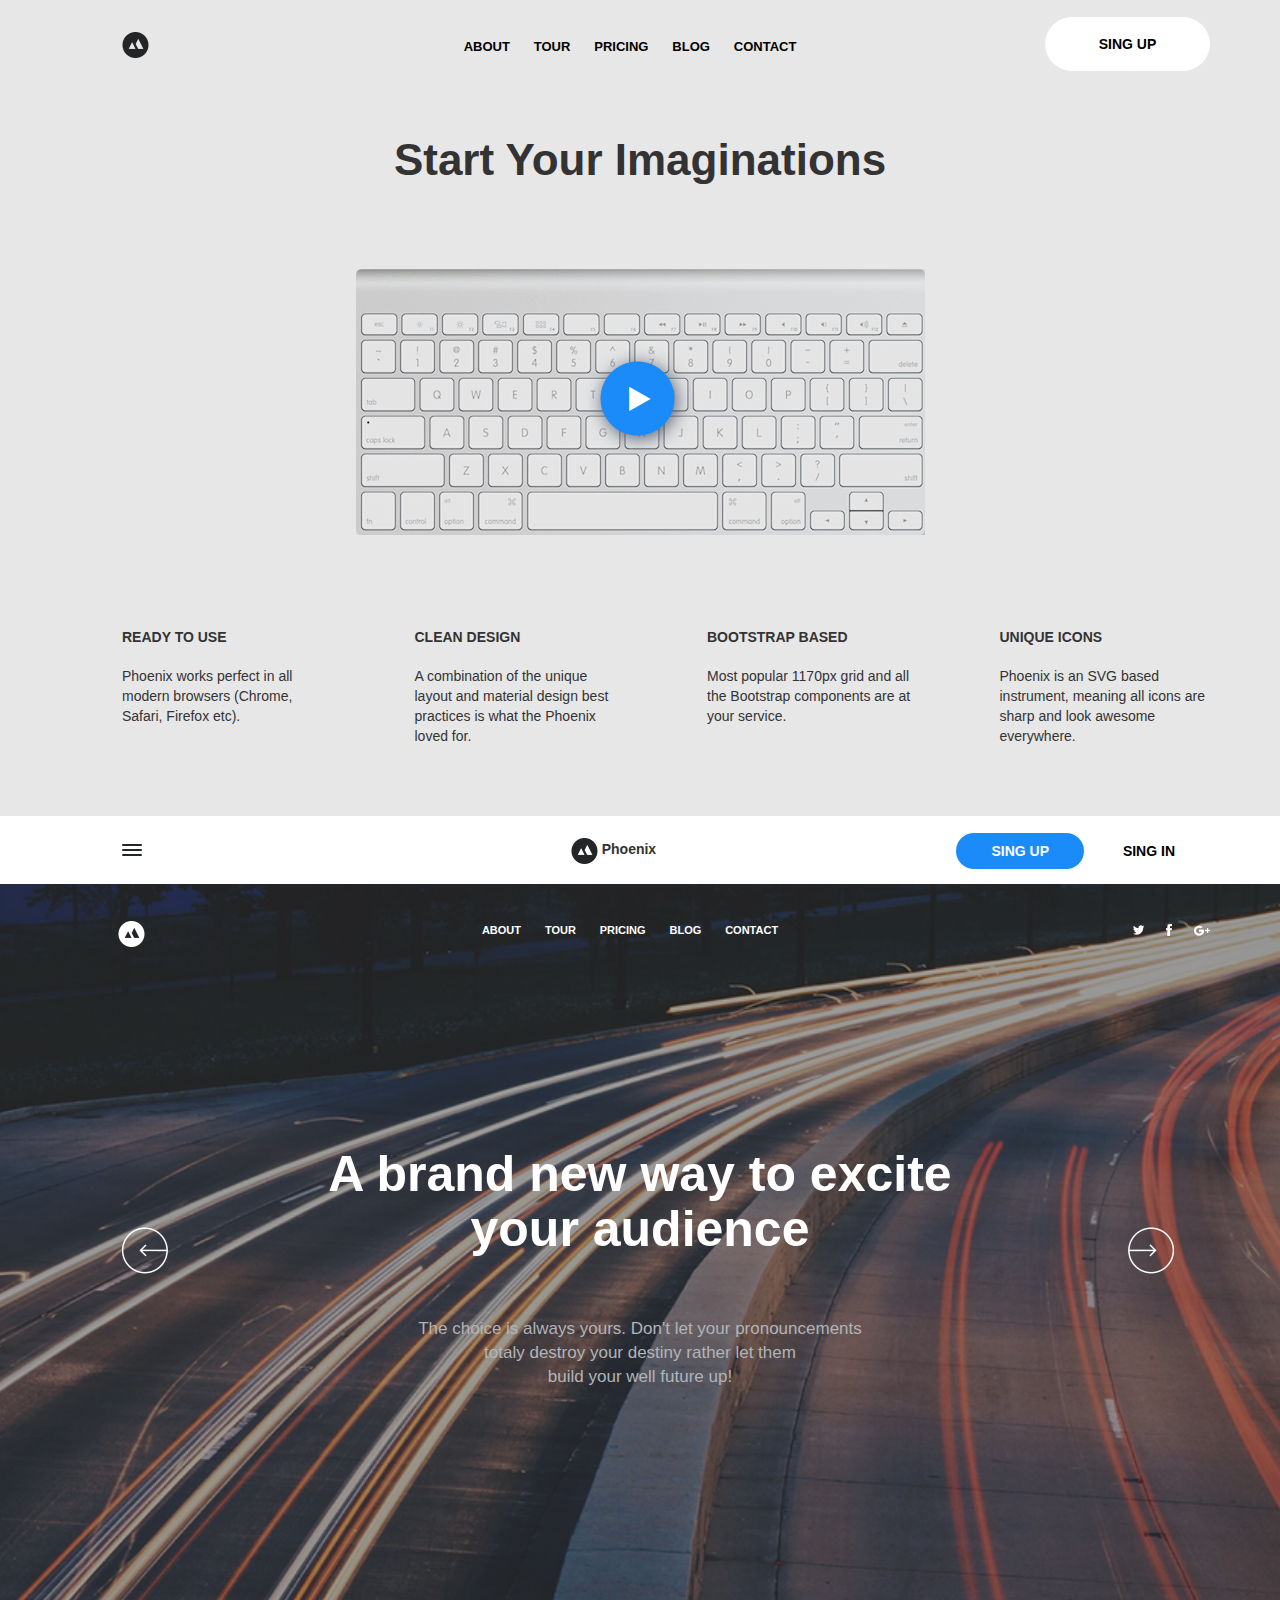
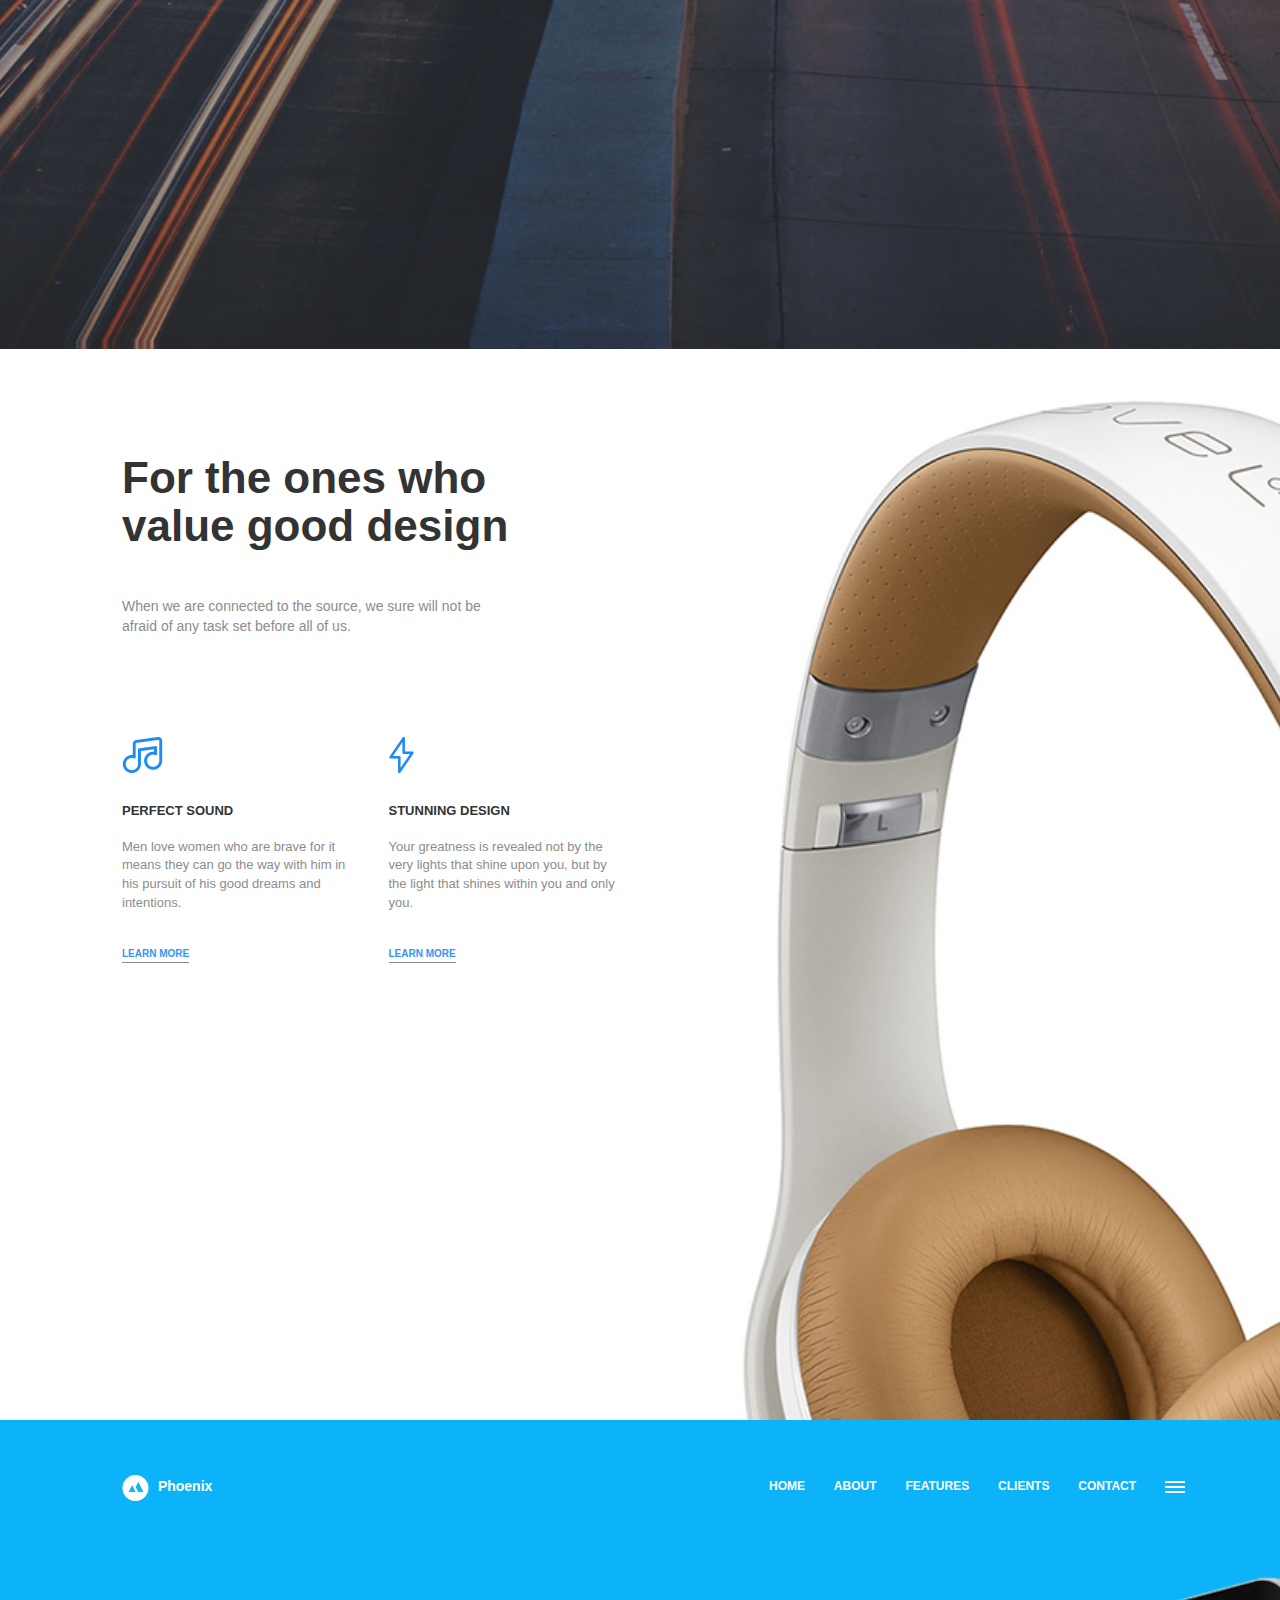
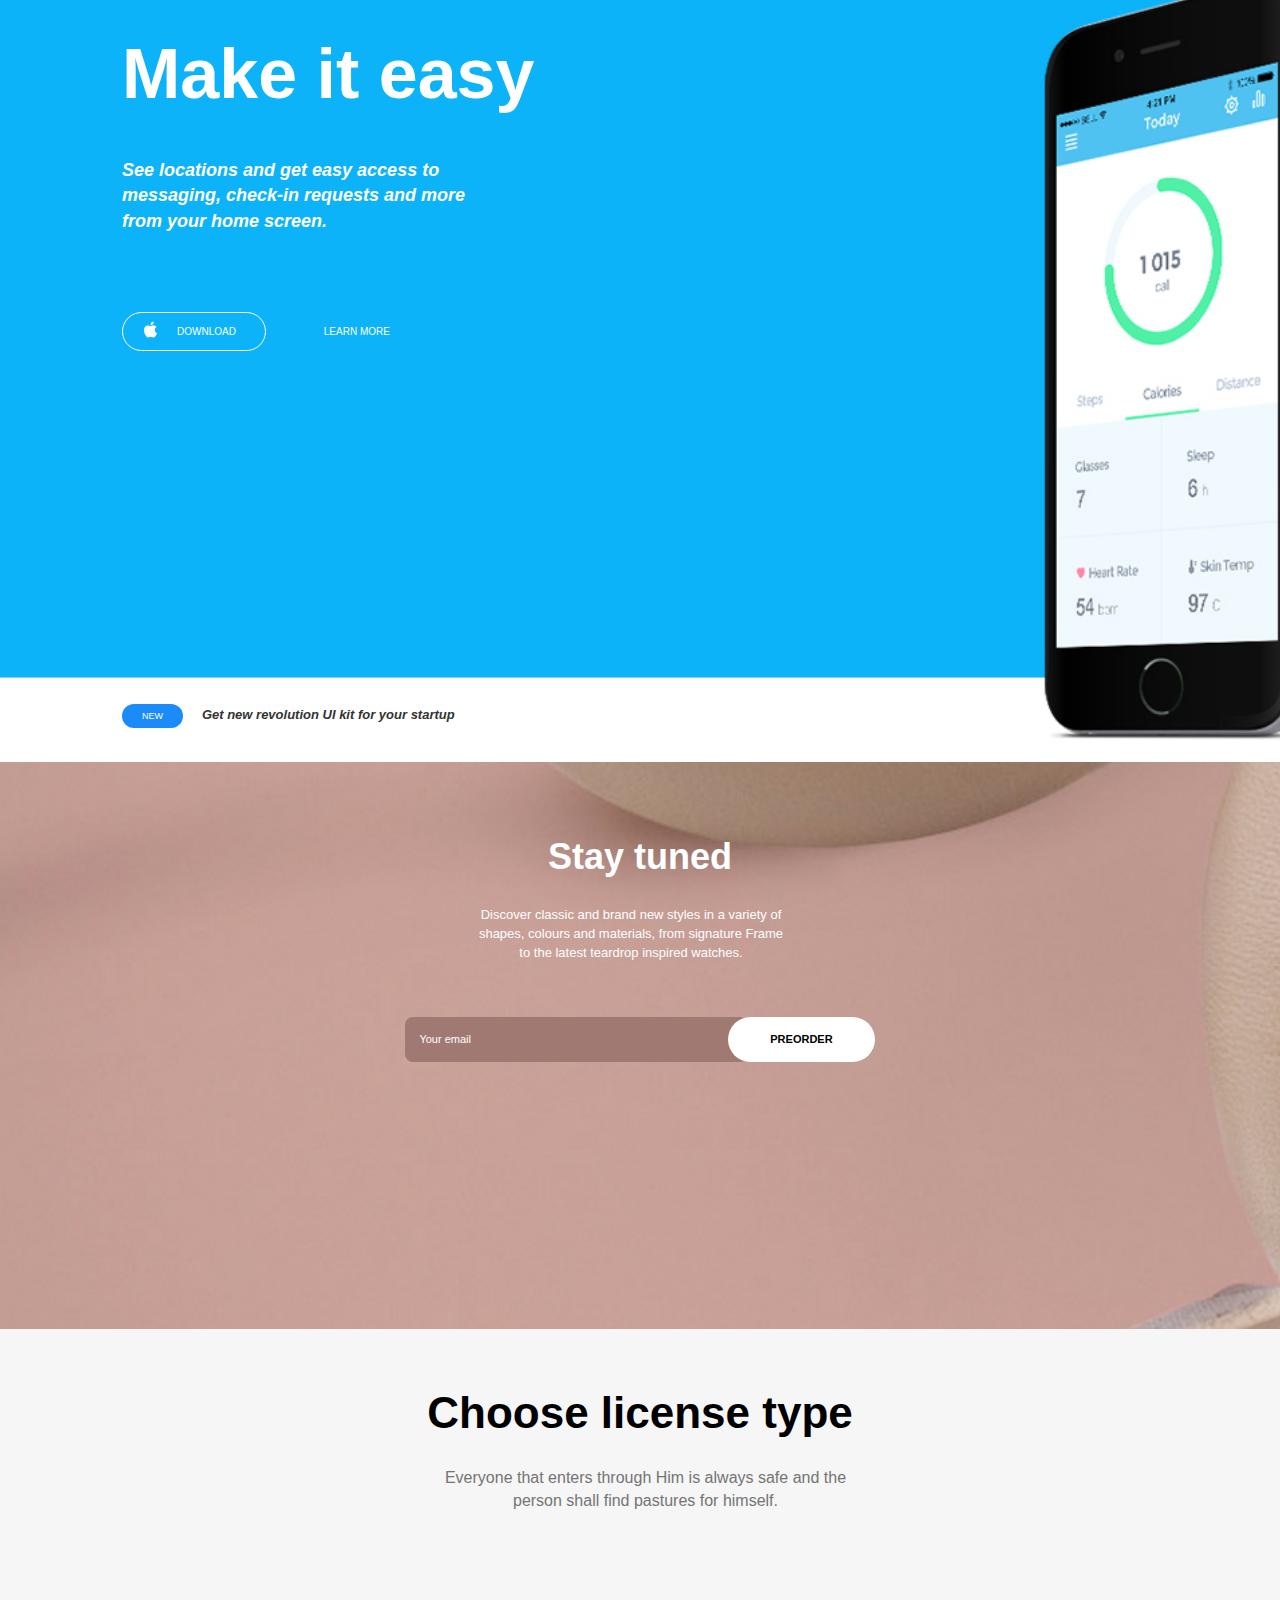
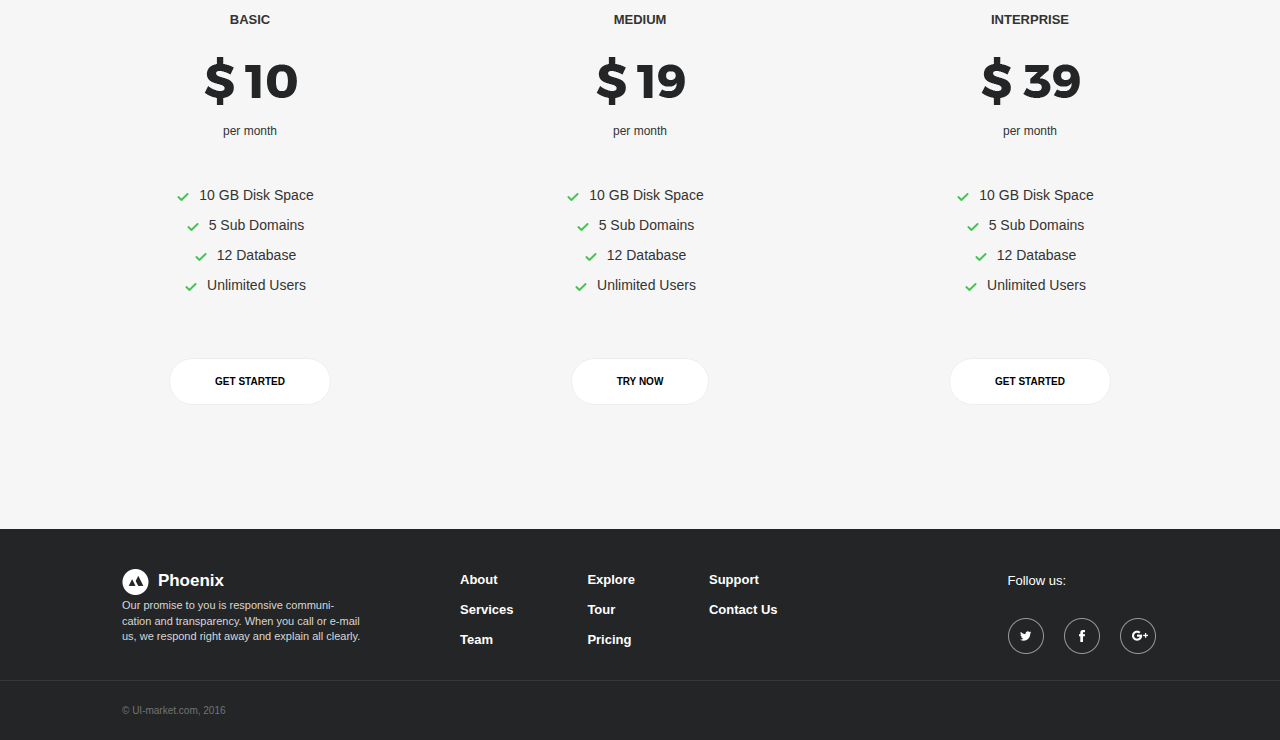
<file: My-project/index.html>
<!DOCTYPE html>
<html lang="en">
<head>
	<meta charset="UTF-8">
	<meta name="viewport" content="width=device-width, initial-scale=1">
	<title>My site</title>
	<link rel="stylesheet" href="style/main.css" />
	<script src="jquery-3.2.1.min.js"></script>
	<script>
		// window.oload = function () {

		// }
		$(Document).ready(function () {
			$('.main-path .link-button-two').hover(
			function(){ $('.main-path .link-button-one').removeClass('active'); 
			            $(this).addClass('active')},
        	function(){ $(this).removeClass('active');
        	            $('.main-path .link-button-one').addClass('active')}
			
			);
			$('.link-under-apple-logo-two').hover(
			function(){ $('.buttons .link-under-apple-logo-one').removeClass('active'); 
			            $(this).addClass('active')},
        	function(){ $(this).removeClass('active');
        	            $('.buttons .link-under-apple-logo-one').addClass('active')}
			
			);
		});
	</script>
</head>
<body>
	<header class="header">
		<div class="container">
			<div class="row">
				<div class="col-lg-2 col-md-2 col-sm-2 col-xs-2">
					<div class="header-logo">
						<img class="logo" src="img/logo.png" alt="logo">
					</div>
				</div>
				<div class="col-lg-8 col-md-8 col-sm-8 col-xs-10">
					<ul class="list">
						<li class="list-in-header"><a class="link-in-header" href="#">About</a></li>
						<li class="list-in-header"><a class="link-in-header" href="#">Tour</a></li>
						<li class="list-in-header"><a class="link-in-header" href="#">Pricing</a></li>
						<li class="list-in-header"><a class="link-in-header" href="#">Blog</a></li>
						<li class="list-in-header"><a class="link-in-header" href="#">Contact</a></li>
					</ul>
				</div>
				<div class="col-lg-2 col-md-2 col-sm-2 col-xs-2">
					<div class="button">
						<a class="link-button" href="#">Sing up</a>
					</div>
				</div>
			</div>
		</div>		
	</header>
	<section class="main-path">
	<div class="wrapper">
		<div class="container">
			<div class="row">
				<div class="col-lg-12 col-md-12 col-sm-12 col-xs-12">
					<h1 class="title">Start Your Imaginations</h1>
				</div>
			</div>
		</div>
		<div class="container">
			<div class="row">
				<div class="col-lg-12 col-md-12 col-sm-12 col-xs-12">
					<div class="keyboard-button">
						<a class="keyboard-link" href="#">
							<img class="keyboard" src="img/keyboard-image.png" alt="keyboard">
							<img class="img-arrow" src="img/button.png" alt="button">
						</a>	
					</div>
				</div>
			</div>
		</div>
		<div class="container">
			<div class="row">
				<div class="col-lg-3 col-md-3 col-sm-3 col-xs-6">
					<div class="title-inf">
						<h5 class="title-under-video">Ready to use</h5>
						<p class="inf">Phoenix works perfect in all modern browsers (Chrome, Safari, Firefox etc).</p>
					</div>
				</div>
				<div class="col-lg-3 col-md-3 col-sm-3 col-xs-6">
					<div class="title-inf">
						<h5 class="title-under-video">Clean design</h5>
						<p class="inf">A combination of the unique layout and material design best practices is what the Phoenix loved for.</p>
					</div>
				</div>
				<div class="col-lg-3 col-md-3 col-sm-3 col-xs-6">
					<div class="title-inf">
						<h5 class="title-under-video">Bootstrap based</h5>
						<p class="inf">Most popular 1170px grid and all the Bootstrap components are at your service.</p>
					</div>
				</div>
				<div class="col-lg-3 col-md-3 col-sm-3 col-xs-6">
					<div class="title-inf">
						<h5 class="title-under-video">Unique icons</h5>
						<p class="inf">Phoenix is an SVG based instrument, meaning all icons  are sharp and look awesome everywhere.</p>
					</div>
				</div>
			</div>
		</div>
	</div>
	<div class="wrapper-path">
		<div class="container">
				<div class="row">
					<div class="col-lg-2 col-md-2 col-sm-2 col-xs-2">
						<div class="wrapper-wrapper-path">
							<a href="#">
							<img class="link-img" src="img/tree-lines.png" alt="tree-lines">
							</a>
						</div>
					</div>
					<div class="col-lg-6 col-md-6 col-sm-6 col-xs-6">
						<div class="wraper-logo">
							<img src="img/logo.png" alt="lodo">
							<p class="text-logo">Phoenix</p>
						</div>
					</div>
					<div class="col-lg-4 col-md-4 col-sm-4 col-xs-4">
						<ul class="list">
							<li class="link-in-button "><a class="link-button link-button-one active" href="#">sing up</a></li>
							<li class="link-in-button" ><a class="link-button link-button-two" href="#">sing in</a></li>
						</ul>
					</div>
				</div>
		</div>	
	</div>
	</section>
	<section class="path-with-road">
		<div class="container">
			<div class="row">
				<div class="col-lg-2 col-md-2 col-sm-2 col-xs-2">
					<div class="wrapper">
						<img class="logo-in-path-with-road" src="img/logo-in-path-with-road.png" alt="logo">
					</div>
				</div>
				<div class="col-lg-8 col-md-8 col-sm-8 col-xs-8">
					<ul class="list">
						<li class="list-in-menu"><a class="link-in-menu" href="#">About</a></li>
						<li class="list-in-menu"><a class="link-in-menu" href="#">Tour</a></li>
						<li class="list-in-menu"><a class="link-in-menu" href="#">Pricing</a></li>
						<li class="list-in-menu"><a class="link-in-menu" href="#">Blog</a></li>
						<li class="list-in-menu"><a class="link-in-menu" href="#">Contact</a></li>
					</ul>
				</div>
				<div class="col-lg-2 col-md-2 col-sm-2 col-xs-2">
					<div class="list-network">
						<a class="network" href="#">
							<img class="logo-network" src="img/twitter.png" alt="twitter">
						</a>
						<a class="network" href="#">
							<img class="logo-network" src="img/facebook.png" alt="facebook">
						</a>
						<a class="network" href="#">
							<img class="logo-network" src="img/google.png" alt="google">
						</a>
					</div>
				</div>
			</div>
		</div>
		<div class="container">
			<div class="row">
				<div class="col-lg-2 col-md-2 col-sm-2 col-xs-2">
					<img class="arr" src="img/arr-left.png" alt="arr">
				</div>
				<div class="col-lg-8 col-md-8 col-sm-8 col-xs-8">
					<h2 class="title">A brand new way to excite<br> your audience</h2>
					<p class="inf-under-title">The choice is always yours. Don't let your pronouncements<br> totaly destroy your destiny rather let them<br> 
build your well future up!</p>
				</div>
				<div class="col-lg-2 col-md-2 col-sm-2 col-xs-2">
					<img class="arr1" src="img/arr-right.png" alt="arr">
				</div>
			</div>
		</div>
	</section>
	<section class="path-with-headphone">
	<div class="container">
		<div class="row">
			<div class="col-lg-6 col-md-6 col-sm-6 col-xs-8" >
				<div class="wrapper-content">
					<h2 class="title-headphone">For the ones who value good design</h2>
					<div class="under-title-headphone">
						When we are connected to the source, we sure will not be afraid of any task set before all of us.
					</div>
					<div class="row">
						<div class="col-lg-6 col-md-6 col-sm-6 col-xs-12">
							<img class="icons" src="img/Music-icon.png" alt="Music-icon">
							<h4 class="title-under-icons">Perfect sound</h4>
							<p class="inf-under-icons">Men love women who are brave for it means they can go the way with him in his pursuit of his good dreams and intentions.</p>
							<a class="link" href="#">Learn more</a>
						</div>
						<div class="col-lg-6 col-md-6 col-sm-6 col-xs-12">
							<img class="icons" src="img/Design-icon.png" alt="Design-icon">
							<h4 class="title-under-icons">Stunning design</h4>
							<p class="inf-under-icons">Your greatness is revealed not by the very lights that shine upon you, but by the light that shines within you and only you.</p>
							<a class="link" href="#">Learn more</a>
						</div>
					</div>
				</div>
			</div>
			<div class="col-lg-6 col-md-6 col-sm-6 col-xs-6"></div>
		</div>
	</div>	
	</section>
	<section class="path-with-phone">
		<div class="container">
			<div class="row">
				<div class="col-lg-6 col-md-6 col-sm-6 col-xs-8">
					<div class="wrapper-content-path-with-phone">
						<img src="img/logo-in-path-with-road.png" alt="logo">
						<p class="text-logo">Phoenix</p>
						<h2 class="title-path-with-phone">Make it easy</h2>
						<p class="inf-under-title-path-with-phone">See locations and get easy access to messaging, check-in requests and more from your home screen.</p>

						<div class="buttons">
							<a class="link-under-apple-logo link-under-apple-logo-one active" href="#">download</a>
						</div>
						<div class="buttons">
							<a class="link-under-apple-logo link-under-apple-logo-two" href="#">learn more</a>
						</div>


						<div class="path-with-button">
							<div class="button">
								<a class="button-new" href="#">New</a>
								<p class="text">Get new revolution UI kit for your startup</p>
							</div>
						</div>
					</div>
				</div>
				<div class="col-lg-6 col-md-6 col-sm-6 col-xs-6">
				<div class="wrapper">
					<ul class="list">
						<li class="list-in-menu"><a class="link-in-menu" href="#">Home</a></li>
						<li class="list-in-menu"><a class="link-in-menu" href="#">About</a></li>
						<li class="list-in-menu"><a class="link-in-menu" href="#">Features</a></li>
						<li class="list-in-menu"><a class="link-in-menu" href="#">Clients</a></li>
						<li class="list-in-menu"><a class="link-in-menu" href="#">Contact</a></li>
						<li class="list-in-menu">
							<a class="link-in-menu" href="#"> 
								<img src="img/menu-icon.png" alt="">
							</a>
						</li>
					</ul>
				</div>
				</div>
			</div>
		</div>
	</section >
	<section class="stay-tuned">
	<div class="container">
		<div class="row">
			<div class="col-lg-12 col-md-12 col-sm-12 col-xs-12">
				<h2 class="title">Stay tuned</h2>
				<p class="inf-under-title">Discover classic and brand new styles in a variety of
shapes, colours and materials, from signature Frame
to the latest teardrop inspired watches.</p>
				<div class=" email-button">
					<input class="text" type="email" value="Your email">
					<input class="button-text" type="submit" value="preorder">
				</div>
			</div>
		</div>
	</div>	
	</section>
	<section class="path-with-choose">
		<div class="container">
			<div class="row">
				<div class="col-lg-12 col-md-12 col-sm-12 col-xs-12">
					<h2 class="title">Choose license type</h2>
					<p class="text">Everyone that enters through Him is always safe and the person shall find pastures for himself.</p>
				</div>
			</div>
		</div>
		<div class="container">
			<div class="row">
				<div class="col-lg-4 col-md-4 col-sm-4 col-xs-6">
					<div class="block">
						<h4 class="title-over-price">Basic</h4>
						<img class="img-price" src="img/price10.png" alt="price10">
						<span class="price-per-month">per month</span>
						<ul class="list">
							<li class="text-per-button"> <img class="tick" src="img/tick.png" alt="tick">10 GB Disk Space</li>
							<li class="text-per-button"> <img class="tick" src="img/tick.png" alt="tick">5 Sub Domains</li>
							<li class="text-per-button"> <img class="tick" src="img/tick.png" alt="tick">12 Database</li>
							<li class="text-per-button"> <img class="tick" src="img/tick.png" alt="tick">Unlimited Users</li>
						</ul>
						<div class="button">
							<a class="button-under-list" href="#">Get started</a>
						</div>
					</div>
				</div>
				<div class="col-lg-4 col-md-4 col-sm-4 col-xs-6">
					<div class="block">
						<h4 class="title-over-price">Medium</h4>
						<img class="img-price" src="img/price19.png" alt="price19">
						<span class="price-per-month">per month</span>
						<ul class="list">
							<li class="text-per-button"> <img class="tick" src="img/tick.png" alt="tick">10 GB Disk Space</li>
							<li class="text-per-button"> <img class="tick" src="img/tick.png" alt="tick">5 Sub Domains</li>
							<li class="text-per-button"> <img class="tick" src="img/tick.png" alt="tick">12 Database</li>
							<li class="text-per-button"> <img class="tick" src="img/tick.png" alt="tick">Unlimited Users</li>
						</ul>
						<div class="button">
							<a class="button-under-list" href="#">Try now</a>
						</div>
					</div>	
				</div>
				<div class="col-lg-4 col-md-4 col-sm-4 col-xs-6">
					<div class="block">
						<h4 class="title-over-price">Interprise</h4>
						<img class="img-price" src="img/price39.png" alt="price39">
						<span class="price-per-month">per month</span>
						<ul class="list">
							<li class="text-per-button"> <img class="tick" src="img/tick.png" alt="tick">10 GB Disk Space</li>
							<li class="text-per-button"> <img class="tick" src="img/tick.png" alt="tick">5 Sub Domains</li>
							<li class="text-per-button"> <img class="tick" src="img/tick.png" alt="tick">12 Database</li>
							<li class="text-per-button"> <img class="tick" src="img/tick.png" alt="tick">Unlimited Users</li>
						</ul>
						<div class="button">
							<a class="button-under-list" href="#">Get started</a>
						</div>
					</div>
				</div>
			</div>
		</div>
	</section>
	<footer class="footer">
		<div class="container">
			<div class="row">
				<div class="col-lg-4 col-md-4 col-sm-4 col-xs-3">
					<div class="wrapper">
						<img src="img/logo-in-path-with-road.png" alt="lodo">
						<p class="text-logo">Phoenix</p>	
					</div>
					<p class="text">Our promise to you is responsive communi-cation and transparency. When you call or e-mail us, we respond right away and explain all clearly.</p>
				</div>
				<div class="col-lg-5 col-md-5 col-sm-5 col-xs-5">
				<div class="block">
					<ul class="list">
						<li class="list-link"><a class="link" href="#">About</a></li>
						<li class="list-link"><a class="link" href="#">Services</a></li>
						<li class="list-link"><a class="link" href="#">Team</a></li>
					</ul>
					<ul class="list">
						<li class="list-link"><a class="link" href="#">Explore</a></li>
						<li class="list-link"><a class="link" href="#">Tour</a></li>
						<li class="list-link"><a class="link" href="#">Pricing</a></li>
					</ul>	
					<ul class="list">
						<li class="list-link"><a class="link" href="#">Support</a></li>
						<li class="list-link"><a class="link" href="#">Contact Us</a></li>
					</ul>
				</div>
					
				</div>
				<div class="col-lg-3 col-md-3 col-sm-3 col-xs-9">
					<div class="follow-us">
						<h5 class="title">Follow us:</h5>
						<a class="logo-network" href="#"><img class="logo" src="img/Twitter-Icon.png" alt="twitter"></a>
						<a class="logo-network" href="#"><img class="logo" src="img/Facebook-Icon.png" alt="facebook"></a>
						<a class="logo-network" href="#"><img class="logo" src="img/Google-Icon.png" alt="google"></a>
					</div>
				</div>
			</div>
		</div>
		<div class="wrapper-footer"></div>
		<div class="container">
				<div class="row">
					<div class="col-lg-12 col-md-12 col-sm-12 col-xs-12">
						<h4 class="footer-text">© UI-market.com, 2016</h4>
					</div>
				</div>
			</div>
	</footer>
</body>
</html>
</file>
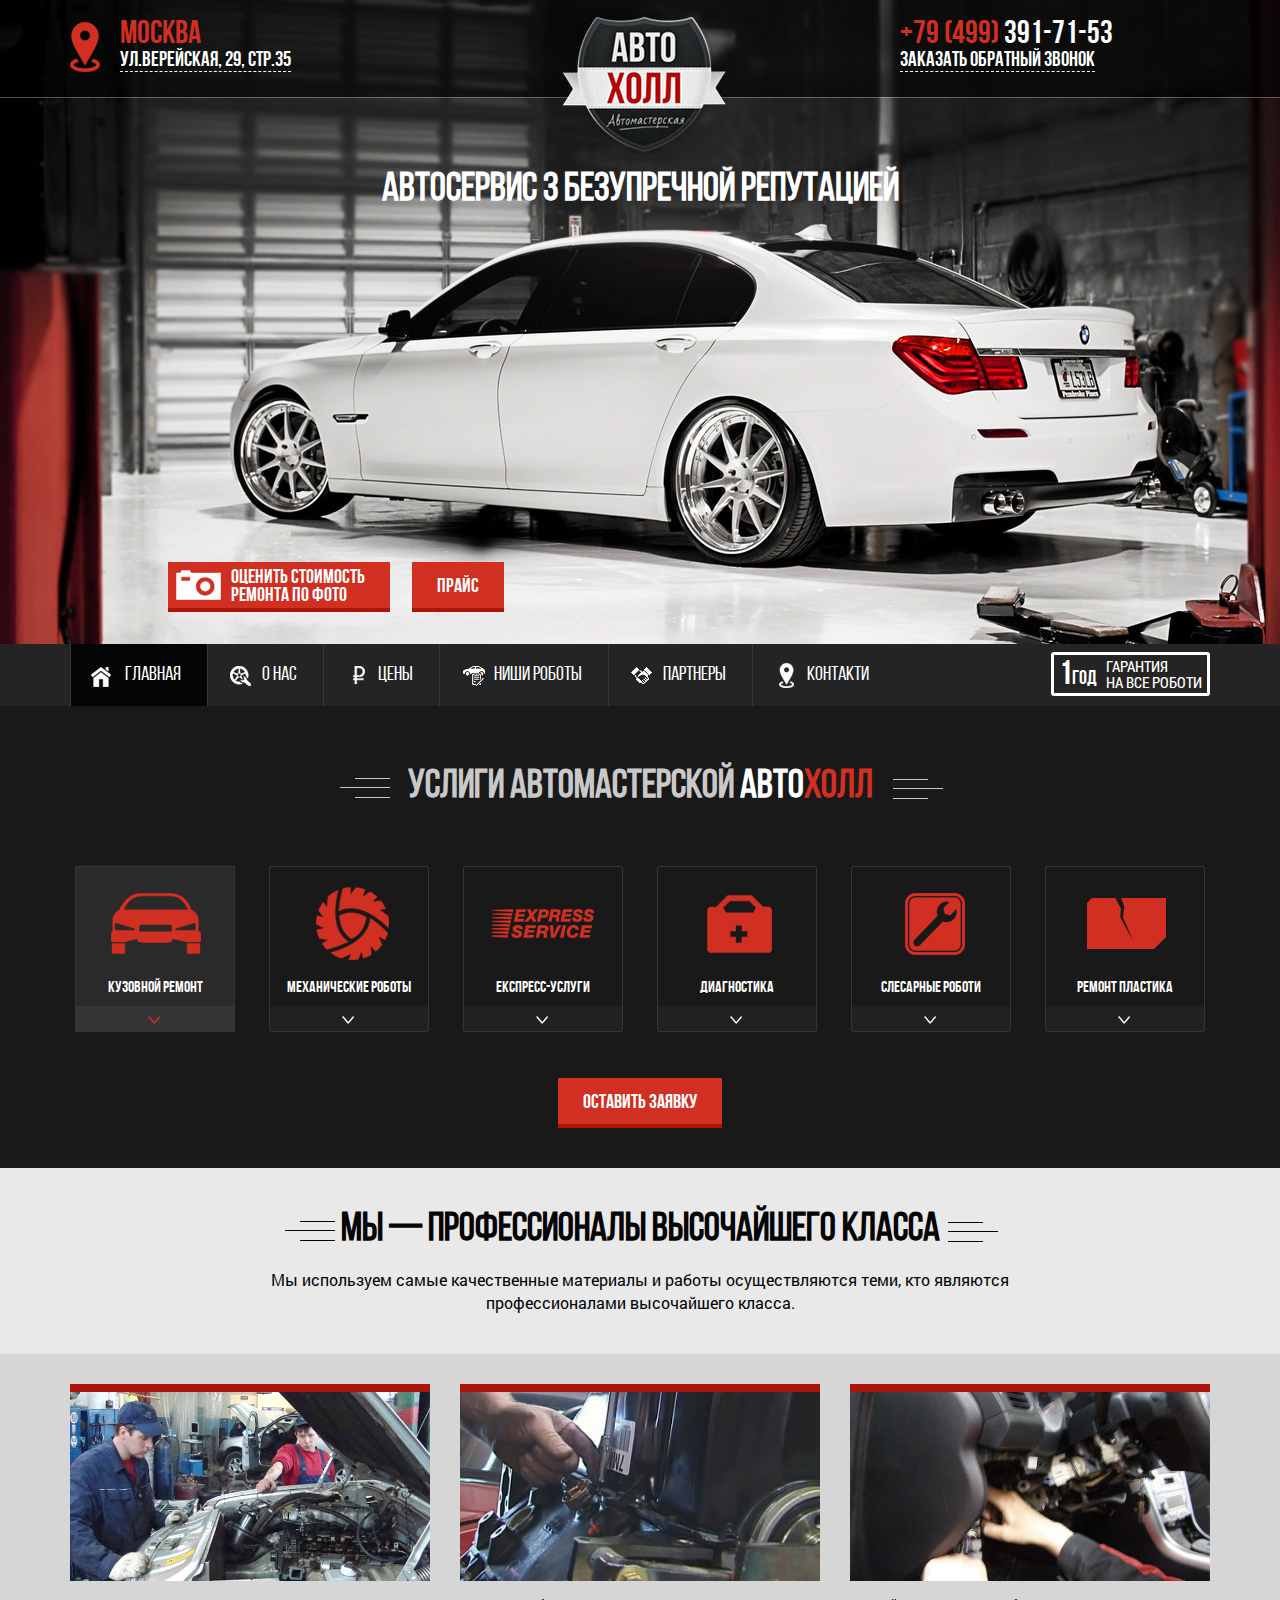
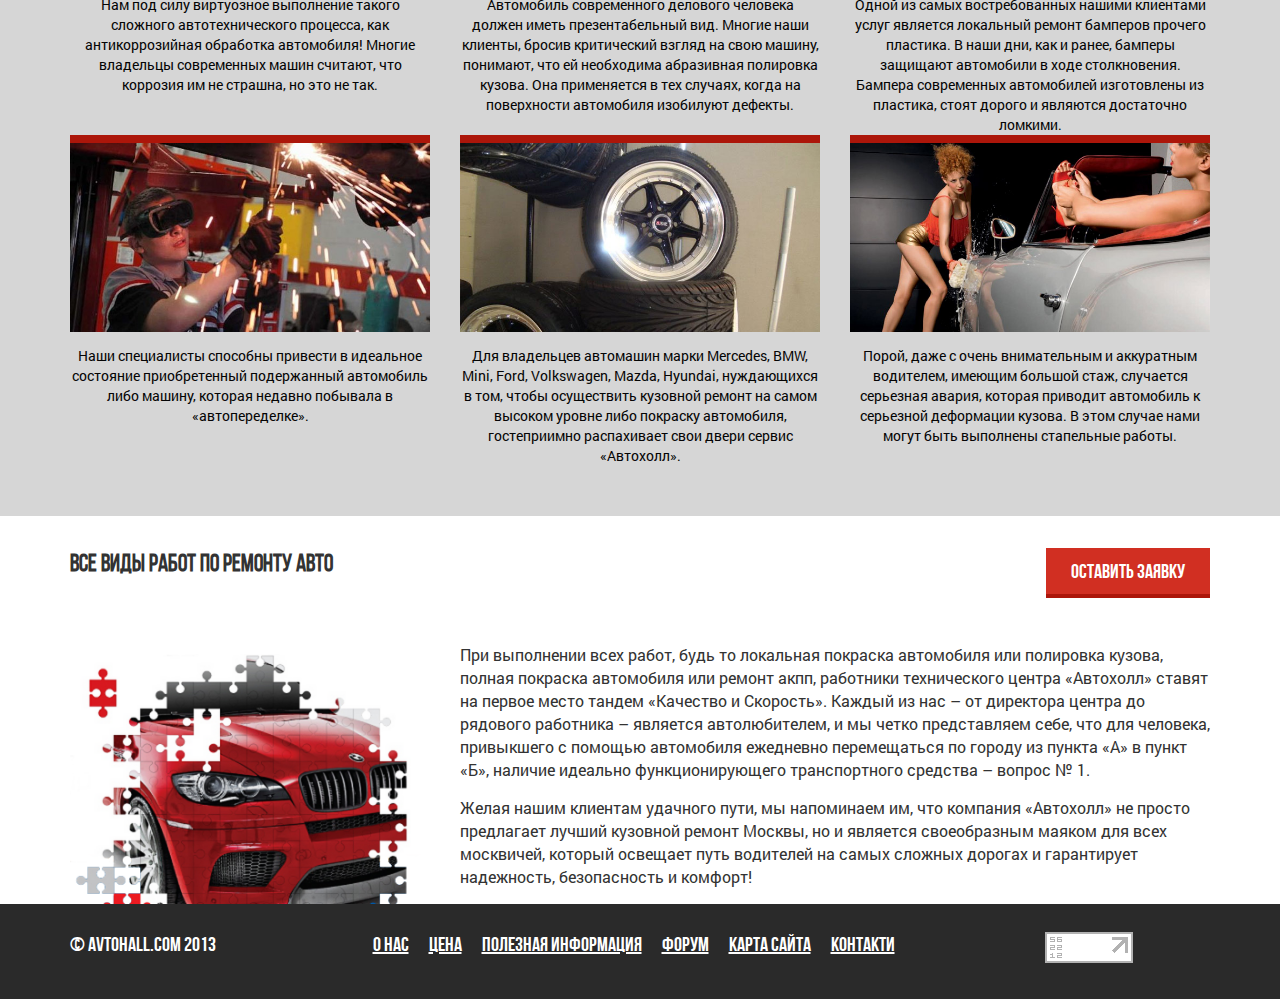
<file: Second project auto/index.html>
<!DOCTYPE html>
<!--[if lt IE 7]><html lang="ru" class="lt-ie9 lt-ie8 lt-ie7"><![endif]-->
<!--[if IE 7]><html lang="ru" class="lt-ie9 lt-ie8"><![endif]-->
<!--[if IE 8]><html lang="ru" class="lt-ie9"><![endif]-->
<!--[if gt IE 8]><!-->
<html lang="ru">
<!--<![endif]-->
<head>
	<meta charset="utf-8" />

	<title>Заголовок</title>
	<meta content="" name="description" />
	<meta content="" property="og:image" />
	<meta content="" property="og:description" />
	<meta content="" property="og:site_name" />
	<meta content="website" property="og:type" />

	<meta content="telephone=no" name="format-detection" />
	<meta http-equiv="x-rim-auto-match" content="none">

	<meta http-equiv="X-UA-Compatible" content="IE=edge" />
	<meta name="viewport" content="width=device-width, initial-scale=1.0" />

	<link rel="shortcut icon" href="favicon.png" />

	<link rel="stylesheet" href="libs/bootstrap/bootstrap-grid-3.3.1.min.css" />
	<link rel="stylesheet" href="libs/font-awesome-4.2.0/css/font-awesome.min.css" />
	<link rel="stylesheet" href="libs/fancybox/jquery.fancybox.css" />
	<link rel="stylesheet" href="libs/owl-carousel/owl.carousel.css" />
	<link rel="stylesheet" href="libs/countdown/jquery.countdown.css" />
	<link rel="stylesheet" href="css/fonts.css" />
	<link rel="stylesheet" href="css/main.css" />
	<link rel="stylesheet" href="css/media.css" />
</head>
<body>
	<header>
		<div class="top_line">
			<div class="container">
				<div class="row">
					<div class="col-md-4">
						<div class="top_addr">
							<strong>Москва</strong>
							<a class="fancybox" href="#map">ул.Верейская, 29, стр.35</a>
					    </div>
					</div>
					<div class="col-md-4">
						<div class="logo_wrap">
						<a href="#" class="logo"><img src="img/logo.png" alt="Автосервис в Москве АВТО ХОЛЛ" /></a>
						</div>
						 
					</div>
					<div class="col-md-4">
					<div class="top_addr ta_right">
							<strong>+79 (499) <span>391-71-53</span></strong>
							<a class="fancybox" href="#callback">Заказать обратный звонок</a>
					    </div>
					</div>
				</div>
			</div>
		</div>
		<div class="container">
			<div class="row">
				<div class="col-md-12">
					<h1>Автосервис з безупречной репутацией</h1>
				</div>
			</div>
		</div>
		<div class="buttons_top">
		<div class="container">
			<div class="row">
				<div class="col-md-1"></div>
				<div class="col-md-11">
				<a  href="#" class="button st_button">Оценить стоимость<br> ремонта по фото </a>
				<a  href="#" class="button">Прайс</a>
				</div>
			</div>
		</div>
		</div>	
	</header>
	<nav class="top_mnu">
	<div class="container">
		<div class="row">
			<div class="col-md-12">
				<ul>
					<li class="active"><a href="#">Главная</a></li>
					<li><a href="#">О нас</a></li>
					<li><a href="#">Цены</a></li>
					<li><a href="#">Ниши роботы</a></li>
					<li><a href="#">Партнеры</a></li>
					<li><a href="#">Контакти</a></li>
				</ul>
				<div class="waranty">
					<div class="w_left"><span>1</span>год</div>
					<div class="w_right">Гарантия <br>на все роботи</div>
				</div>
			</div>
		</div>
	</div>	
	</nav>
	<section class="main_cats s_black">
		<div class="container">
			<div class="row">
				<div class="col-md-12">
					<h2>Услиги автомастерской <strong>Авто</strong><span>Холл</span></h2>
				</div>
			</div>
			<div class="row">
				<div class="col-md-12">
					<ul class="mc_wrap">
						<li class="mc_item_wrap active">
							<div class="mc_item">
							<a href="#">
								<span></span>
									<h4>Кузовной ремонт</h4>
							</a>	
							<div class="mc_toggle"></div>	
							</div>
							<ul>
								<li><a href="#">Стапельные работы</a></li>
								<li><a href="#">Жестяные работы</a></li>
								<li><a href="#">Арматурные работы</a></li>
								<li><a href="#">Покраска автомобиля</a></li>
								<li><a href="#">Локальная покраска</a></li>
								<li><a href="#">Покраска мотоцикла</a></li>
								<li><a href="#">Абразивная олировка</a></li>
								<li><a href="#">Полировка</a></li>
								<li><a href="#">Легкая полировка блеск</a></li>
								<li><a href="#">Защитная полировка</a></li>
								<li><a href="#">Антикоррозийная обработка кузова</a></li>
								<li><a href="#">Удаление вмятин без покраски</a></li>
							</ul>
						</li>
						<li class="mc_item_wrap">
							<div class="mc_item">
							<a href="#">
								<span></span>
									<h4>Механические роботы</h4>
							</a>
								<div class="mc_toggle"></div>	
							</div>
							<ul>
								<li><a href="#">Стапельные работы</a></li>
								<li><a href="#">Жестяные работы</a></li>
								<li><a href="#">Арматурные работы</a></li>
								<li><a href="#">Покраска автомобиля</a></li>
								<li><a href="#">Локальная покраска</a></li>
								<li><a href="#">Покраска мотоцикла</a></li>
								<li><a href="#">Абразивная олировка</a></li>
								<li><a href="#">Полировка</a></li>
								<li><a href="#">Легкая полировка блеск</a></li>
								<li><a href="#">Защитная полировка</a></li>
								<li><a href="#">Антикоррозийная обработка кузова</a></li>
								<li><a href="#">Удаление вмятин без покраски</a></li>
							</ul>
						</li>
						<li class="mc_item_wrap">
							<div class="mc_item">
							<a href="#">
								<span></span>
									<h4>Експресс-услуги</h4>
							</a>
								<div class="mc_toggle"></div>	
							</div>
							<ul>
								<li><a href="#">Стапельные работы 11</a></li>
								<li><a href="#">Жестяные работы</a></li>
								<li><a href="#">Арматурные работы</a></li>
								<li><a href="#">Покраска автомобиля</a></li>
								<li><a href="#">Локальная покраска</a></li>
								<li><a href="#">Покраска мотоцикла</a></li>
								<li><a href="#">Абразивная олировка</a></li>
								<li><a href="#">Полировка</a></li>
								<li><a href="#">Легкая полировка блеск</a></li>
								<li><a href="#">Защитная полировка</a></li>
								<li><a href="#">Антикоррозийная обработка кузова</a></li>
								<li><a href="#">Удаление вмятин без покраски</a></li>
							</ul>
						</li>
						<li class="mc_item_wrap">
							<div class="mc_item">
							<a href="#">
								<span></span>
									<h4>Диагностика</h4>
							</a>
								<div class="mc_toggle"></div>	
							</div>
						</li>
						<li class="mc_item_wrap">
							<div class="mc_item">
							<a href="#">
								<span></span>
									<h4>Слесарные роботи</h4>
							</a>
  								<div class="mc_toggle"></div>	
							</div>
						</li>
						<li class="mc_item_wrap">
							<div class="mc_item">
							<a href="#">
								<span></span>
									<h4>Ремонт пластика</h4>
							</a>
								<div class="mc_toggle"></div>		
							</div>
						</li>
					</div>
				</ul>
			</div>
			<div class="row">
				<div class="container">
					<div class="col-md-12">
					<div class="mc_button_w">
						<a href="#callback" class="button fancybox">Оставить заявку</a>
					</div>	
					</div>
				</div>
			</div>
		</div>
	</section>
	<article class="content">
	<div class="container">
		<div class="row">
			<div class="col-md-12">
				<h2 class="art_header">Мы — Профессионалы высочайшего класса</h2>
			</div>
		</div>
		<p class="h_desk">Мы используем самые качественные материалы и работы осуществляются теми, кто являются профессионалами высочайшего класса.</p>
	</div>	
	<section class="home_items">
		<div class="container">
			<div class="row">
				<div class="col-md-4">
					<div class="hi_item">
						<a href="img/ex_1.jpg" class="fancybox" data-fancybox-group="group"><img src="img/ex_1.jpg" alt="alt" /></a>
						<p>Нам под силу виртуозное выполнение такого сложного автотехнического процесса, как антикоррозийная обработка автомобиля! Многие владельцы современных машин считают, что коррозия им не страшна, но это не так.</p>
					</div>
				</div>
				<div class="col-md-4">
					<div class="hi_item">
						<a href="img/ex_2.jpg" class="fancybox" data-fancybox-group="group"><img src="img/ex_2.jpg" alt="alt" /></a>
						<p>Автомобиль современного делового человека должен иметь презентабельный вид. Многие наши клиенты, бросив критический взгляд на свою машину, понимают, что ей необходима абразивная полировка кузова. Она применяется в тех случаях, когда на поверхности автомобиля изобилуют дефекты.</p>
					</div>
				</div>
				<div class="col-md-4">
					<div class="hi_item">
						<a href="img/ex_3.jpg" class="fancybox" data-fancybox-group="group"><img src="img/ex_3.jpg" alt="alt" /></a>
						<p>Одной из самых востребованных нашими клиентами услуг является локальный ремонт бамперов прочего пластика. В наши дни, как и ранее, бамперы защищают автомобили в ходе столкновения. Бампера современных автомобилей изготовлены из пластика, стоят дорого и являются достаточно ломкими.</p>
					</div>
				</div>
				<div class="col-md-4">
					<div class="hi_item">
						<a href="img/ex_4.jpg" class="fancybox" data-fancybox-group="group"><img src="img/ex_4.jpg" alt="alt" /></a>
						<p>Наши специалисты способны привести в идеальное состояние приобретенный подержанный автомобиль либо машину, которая недавно побывала в «автопеределке».</p>
					</div>
				</div>
				<div class="col-md-4">
					<div class="hi_item">
						<a href="img/ex_5.jpg" class="fancybox" data-fancybox-group="group"><img src="img/ex_5.jpg" alt="alt" /></a>
						<p>Для владельцев автомашин марки Mercedes, BMW, Mini, Ford, Volkswagen, Mazda, Hyundai, нуждающихся в том, чтобы осуществить кузовной ремонт на самом высоком уровне либо покраску автомобиля, гостеприимно распахивает свои двери сервис «Автохолл».</p>
					</div>
				</div>
				<div class="col-md-4">
					<div class="hi_item">
						<a href="img/ex_6.jpg" class="fancybox" data-fancybox-group="group"><img src="img/ex_6.jpg" alt="alt" /></a>
						<p>Порой, даже с очень внимательным и аккуратным водителем, имеющим большой стаж, случается серьезная авария, которая приводит автомобиль к серьезной деформации кузова. В этом случае нами могут быть выполнены стапельные работы.</p>
					</div>
				</div>
			</div>
		</div>
	</section>
	</article>
	<section class="sb_button">
		<div class="container">
			<div class="row">
				<div class="col-md-9">
					<div class="sb_header">
						<h2>Все виды работ по ремонту авто</h2>
					</div>
				</div>
				<div class="col-md-3">
					<div class="sb_header button_cont">
						<a href="callback" class="button sb_but">Оставить заявку</a>
					</div>
				</div>
			</div>
			<div class="row">
			<div class="sb_content clearfix">
				<div class="col-md-4">
					<img src="img/garage.png" alt="alt">
				</div>
					<div class="col-md-8">
						<p>При выполнении всех работ, будь то локальная покраска автомобиля или полировка кузова, полная покраска автомобиля или ремонт акпп,  работники технического центра «Автохолл» ставят на первое место тандем «Качество и Скорость». Каждый из нас – от директора центра до рядового работника – является автолюбителем, и мы четко представляем себе, что для человека, привыкшего с помощью автомобиля ежедневно перемещаться по городу из пункта «А» в пункт «Б», наличие идеально функционирующего транспортного средства – вопрос № 1.</p>
						<p>Желая нашим клиентам удачного пути, мы напоминаем им, что компания «Автохолл» не просто предлагает лучший кузовной ремонт Москвы, но и является своеобразным маяком для всех москвичей, который освещает путь водителей на самых сложных дорогах и гарантирует надежность, безопасность и комфорт!</p>
					</div>
			</div>
				
			</div>
		</div>
	</section>
	<footer>
		<div class="container">
			<div class="row">
				<div class="col-md-3">
					© avtohall.com 2013
				</div>
				<div class="col-md-7">
				<nav class="bot_mnu">
					<ul>
						<li><a href="">О нас</a></li>
						<li><a href="">Цена</a></li>
						<li><a href="">Полезная информация</a></li>
						<li><a href="">Форум</a></li>
						<li><a href="">Карта сайта</a></li>
						<li><a href="">Контакти</a></li>
					</ul>
				</nav>	
				</div>
				<div class="col-md-2">
					<img src="img/ext_2.png" alt="alt">
				</div>
			</div>
		</div>
	</footer>
	<div class="hidden"></div>
	<!-- Mandatory for Responsive Bootstrap Toolkit to operate -->
	<div class="device-xs visible-xs"></div>
	<div class="device-sm visible-sm"></div>
	<div class="device-md visible-md"></div>
	<div class="device-lg visible-lg"></div>
	<!-- end mandatory -->
	<!--[if lt IE 9]>
	<script src="libs/html5shiv/es5-shim.min.js"></script>
	<script src="libs/html5shiv/html5shiv.min.js"></script>
	<script src="libs/html5shiv/html5shiv-printshiv.min.js"></script>
	<script src="libs/respond/respond.min.js"></script>
	<![endif]-->
	<script src="libs/jquery/jquery-1.11.1.min.js"></script>
	<script src="libs/jquery-mousewheel/jquery.mousewheel.min.js"></script>
	<script src="libs/fancybox/jquery.fancybox.pack.js"></script>
	<script src="libs/waypoints/waypoints-1.6.2.min.js"></script>
	<script src="libs/scrollto/jquery.scrollTo.min.js"></script>
	<script src="libs/owl-carousel/owl.carousel.min.js"></script>
	<script src="libs/countdown/jquery.plugin.js"></script>
	<script src="libs/countdown/jquery.countdown.min.js"></script>
	<script src="libs/countdown/jquery.countdown-ru.js"></script>
	<script src="libs/landing-nav/navigation.js"></script>
	<script src="libs/bootstrap-toolkit/bootstrap-toolkit.min.js"></script>
	<script src="libs/maskedinput/jquery.maskedinput.min.js"></script>
	<script src="libs/equalheight/jquery.equalheight.js"></script>
	<script src="libs/stellar/jquery.stellar.min.js"></script>
	<script src="js/common.js"></script>
	<!-- Yandex.Metrika counter --><!-- /Yandex.Metrika counter -->
	<!-- Google Analytics counter --><!-- /Google Analytics counter -->
</body>
</html>
</file>
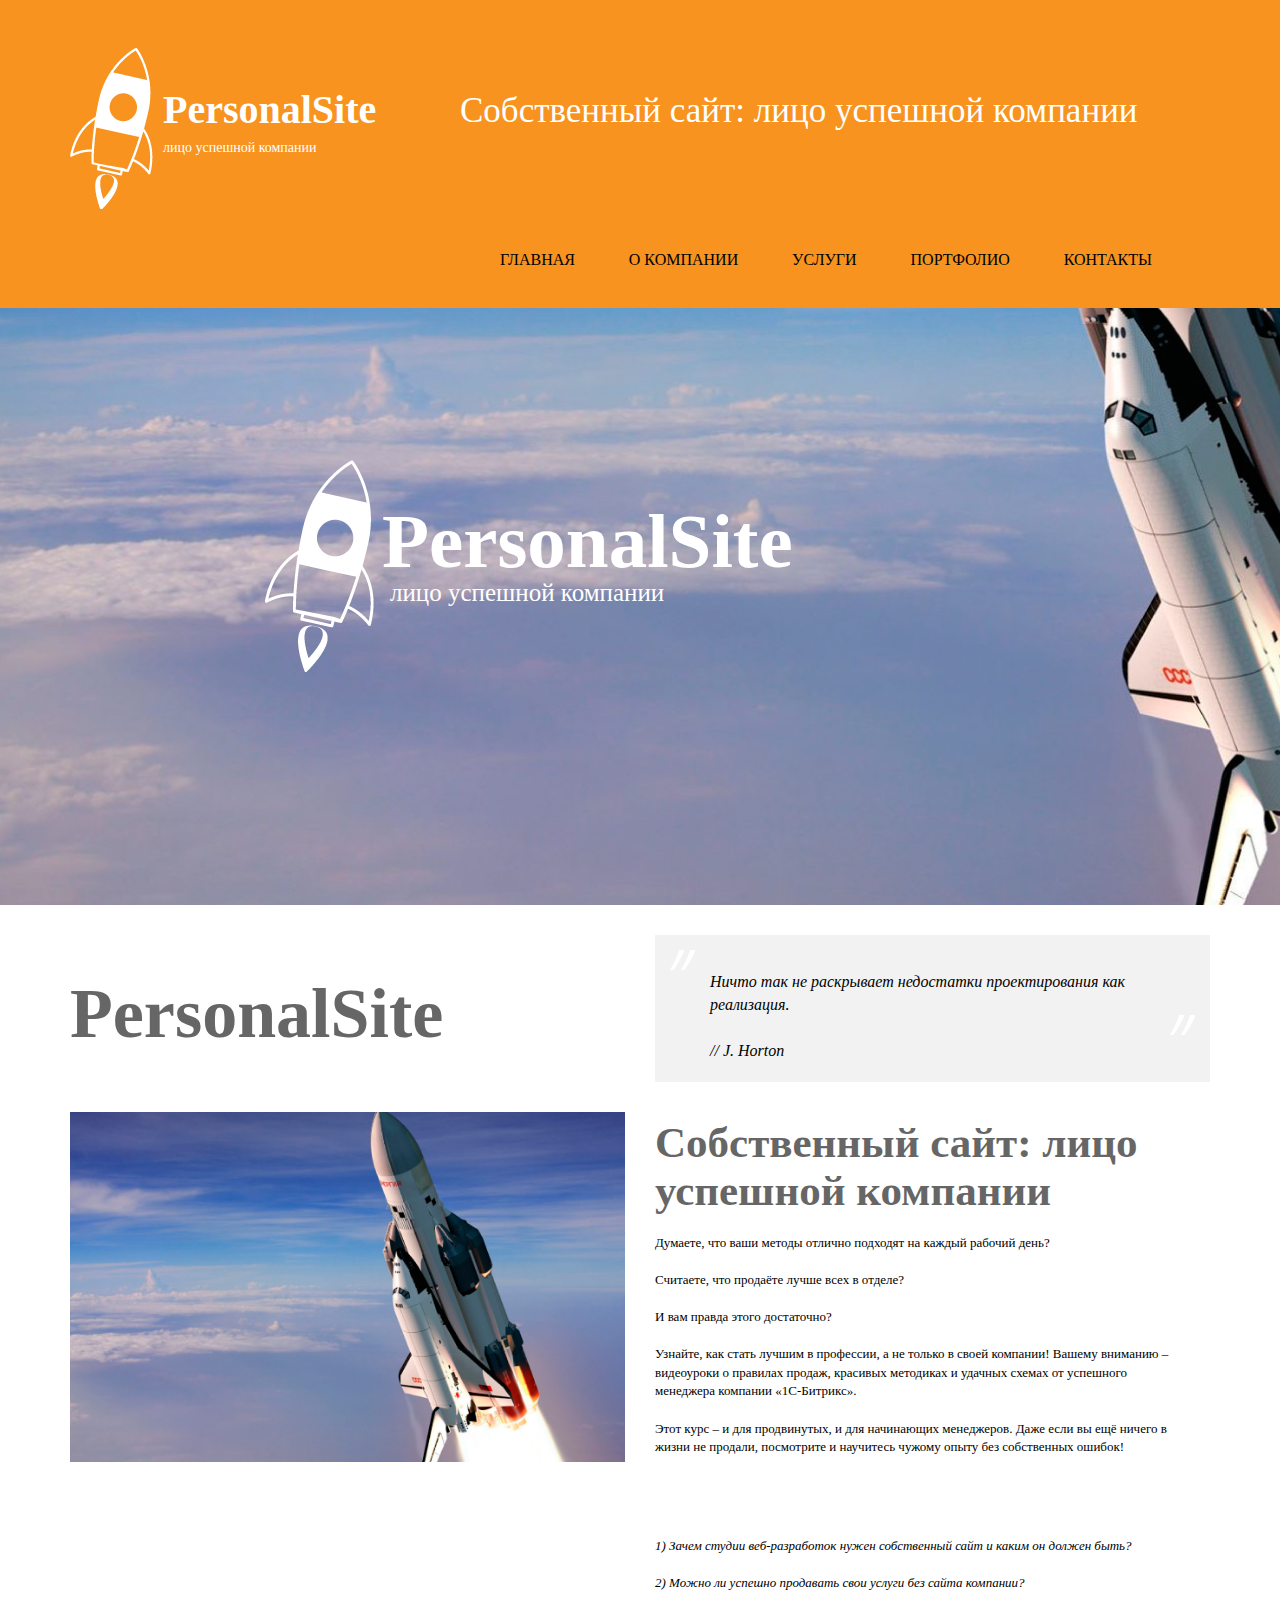
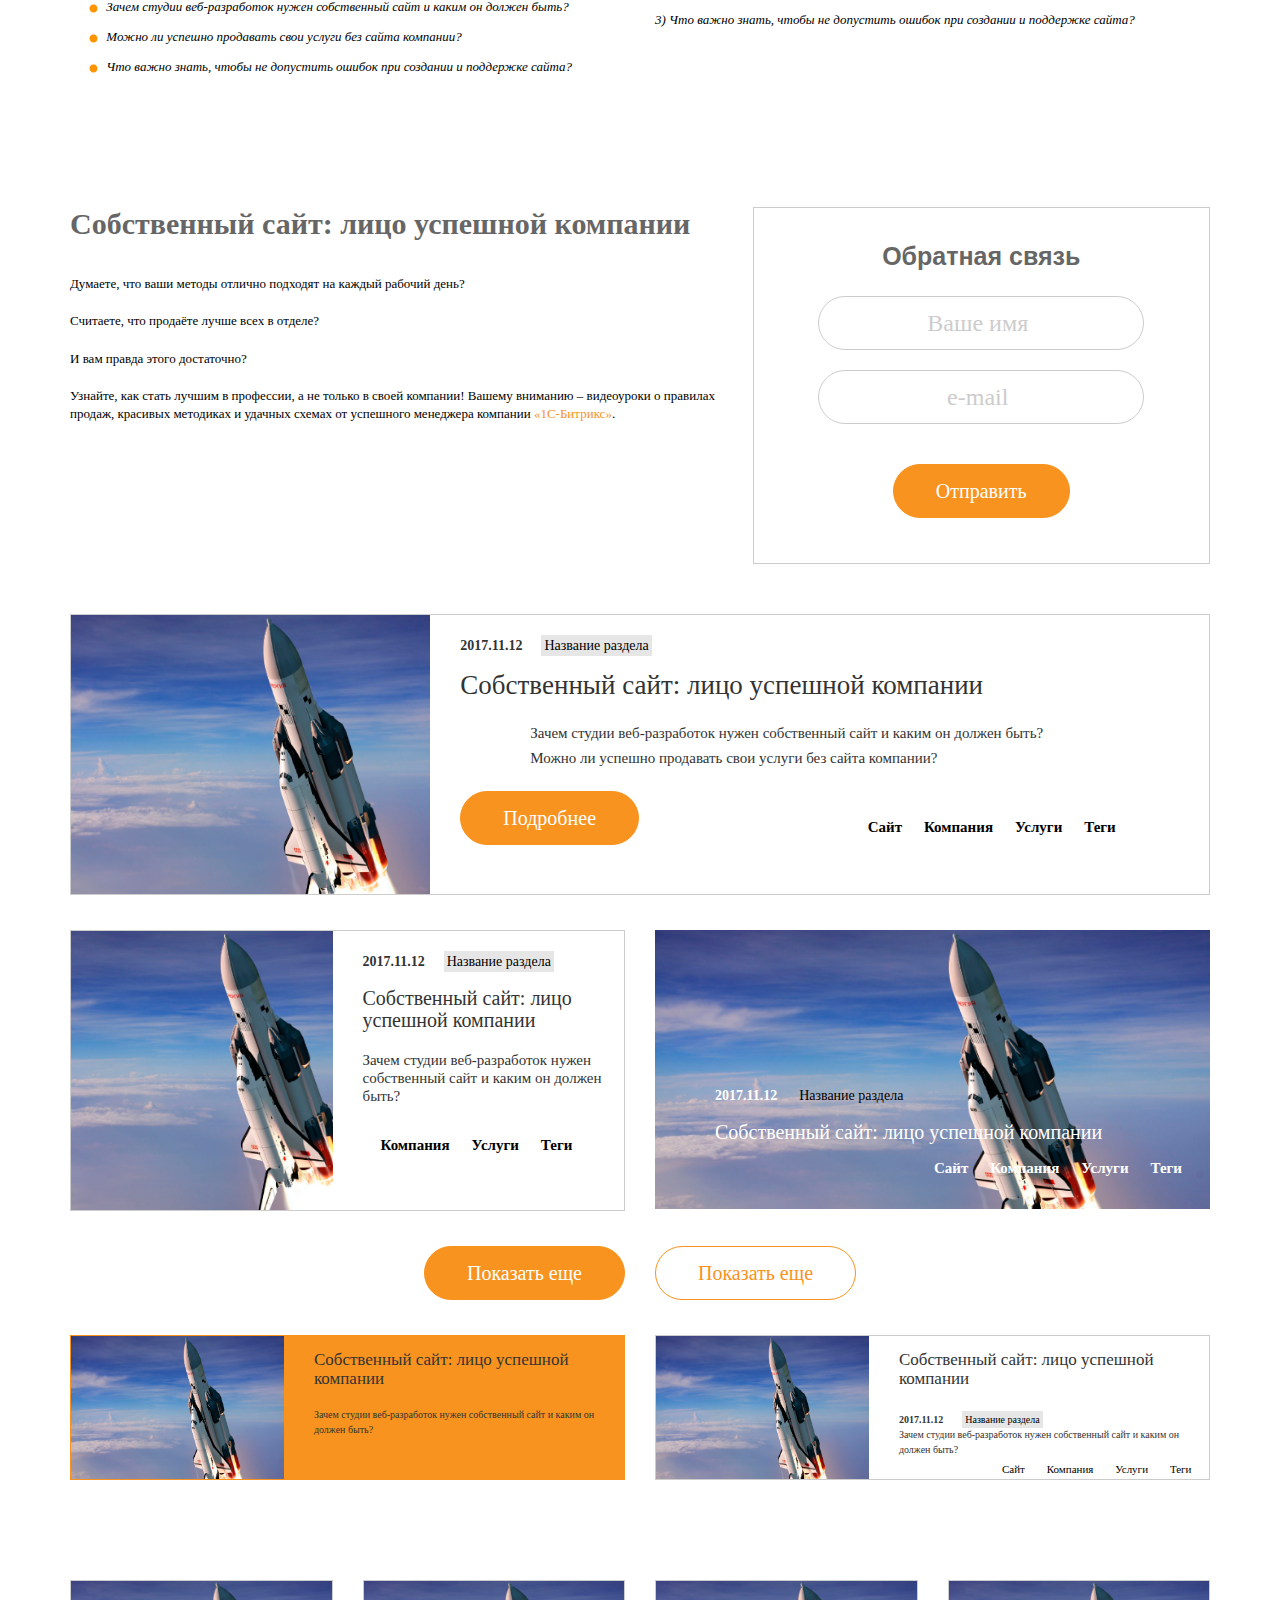
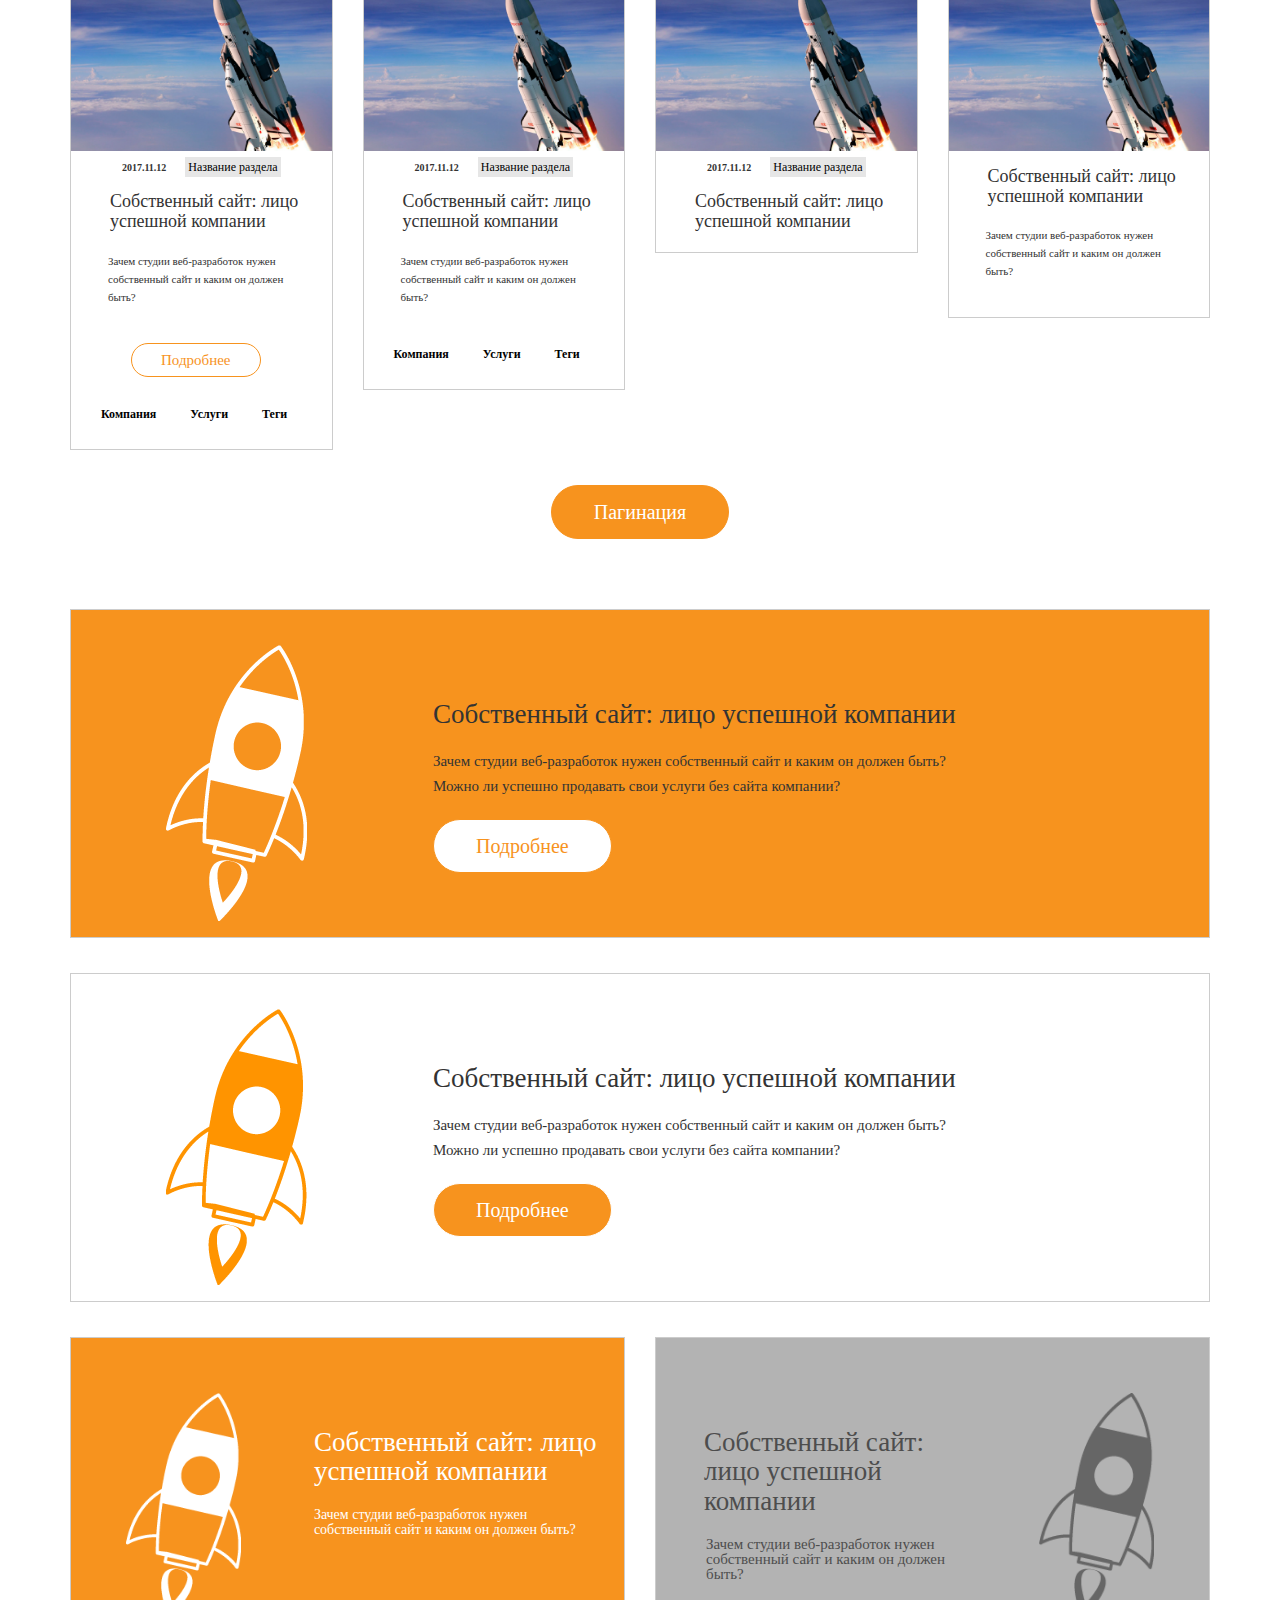
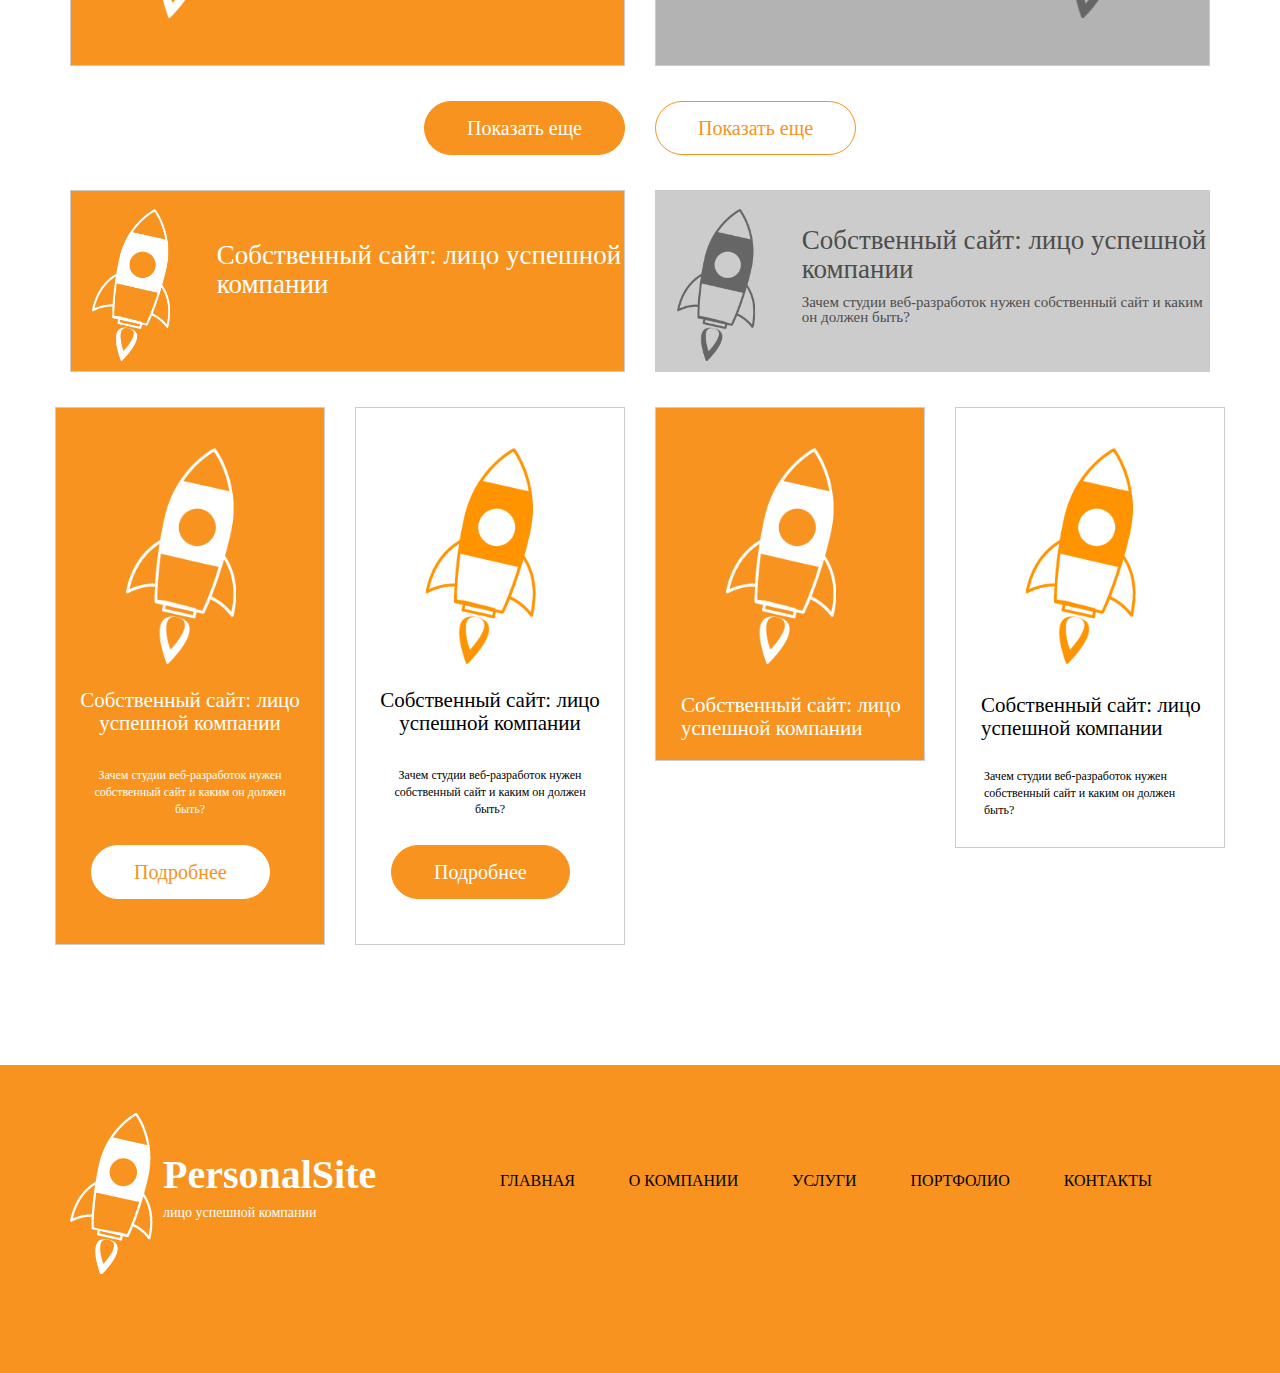
<file: test-task/index.html>
<!DOCTYPE html>
	<html lang="en">
	<head>
		<meta charset="UTF-8">
		<title>Task</title>
		<link rel="stylesheet" type="text/css" href="style/bootstrap/css/bootstrap.css"/>
		<link rel="stylesheet" href="style/main.css" />
		<script src="jquery-3.2.1.min.js"></script>
		<script type="text/javascript" src="js/site.js"> </script>
		
	</head>
	<body>
	<header class="header">
		<div class="top-header">
			<div class="container">
				<div class="row">
					<div class="col-md-4">
						<div class="wrapper-header">
							<img class="racket" src="img/racket.png" alt="raket">
							<div class="wrapper-logo-text">
								<p class="title-under-img-racket">PersonalSite</p>
							<p class="text-under-title">лицо успешной компании</p>
							</div>
							
						</div>
					</div>
					<div class="col-md-8">
						<h3 class="title">Собственный сайт: лицо успешной компании</h3>
					</div>
				</div>
				<div class="row">
					<div class="col-md-4"></div>
					<div class="col-md-8">
						<ul class="list">
							<li class="list-link"><a class="link main" href="#">Главная</a></li>
							<li class="list-link"><a class="link company" href="#">О компании</a></li>
							<li class="list-link"><a class="link sales" href="#">Услуги</a></li>
							<li class="list-link"><a class="link portfolio" href="#">Портфолио</a></li>
							<li class="list-link"><a class="link contacts" href="#">Контакты</a></li>
						</ul>
					</div>
				</div>
			</div>
		</div>
		<div class="middle-header">
			<div class="container">
				<div class="row">
					<div class="col-md-2"></div>
					<div class="col-md-7">
						<img class="big-racket" src="img/racket-big.png" alt="raket-big">
							<div class="wrapper-logo-text-big-racket">
								<p class="title-under-img-big-racket">PersonalSite</p>
							<p class="text-under-title-big-raket">лицо успешной компании</p>
							</div>
					</div>
					<div class="col-md-3"></div>
				</div>
			</div>
		</div>	
	</header>
	<section class="main-path">
		<div class="container">
			<div class="row">
				<div class="col-md-6">
					<h3 class="title">PersonalSite</h3>
					<img class="plane" src="img/plane.png" alt="plane">
					<ul class="list-one">
						<li class="text-list-one"> <img class="point" src="img/point.png" alt="point"> Зачем студии веб-разработок нужен собственный сайт и каким он должен быть?</li>
						<li class="text-list-one"> <img class="point" src="img/point.png" alt="point"> Можно ли успешно продавать свои услуги без сайта компании?</li>
						<li class="text-list-one"> <img class="point" src="img/point.png" alt="point"> Что важно знать, чтобы не допустить ошибок при создании и поддержке сайта?</li>
					</ul>
				</div>
				<div class="col-md-6">
					<p class="quote"> 
						<img class="quotes-one" src="img/quotes.png" alt="quotes"> Ничто так не раскрывает недостатки проектирования как реализация.
						<br><br>// J. Horton 
						<img class="quotes-two" src="img/quotes.png" alt="quotes">
					</p>
					<h3 class="title-two">Собственный сайт: лицо успешной компании</h3>
					<p class="text-under-title">Думаете, что ваши методы отлично подходят на каждый рабочий день?<br><br>
					 Считаете, что продаёте лучше всех в отделе?<br><br>
					 И вам правда этого достаточно?<br><br>
					 Узнайте, как стать лучшим в профессии, а не только в своей компании! Вашему вниманию – видеоуроки о правилах продаж, красивых методиках и удачных схемах от успешного менеджера компании «1С-Битрикс».<br><br>
					 Этот курс – и для продвинутых, и для начинающих менеджеров. Даже если вы ещё ничего в жизни не продали, посмотрите и научитесь чужому опыту без собственных ошибок!</p>
					<ul class="list-two">
						<li class="text-list-two">1) Зачем студии веб-разработок нужен собственный сайт и каким он должен быть?</li>
						<li class="text-list-two"><br>2) Можно ли успешно продавать свои услуги без сайта компании?</li>
						<li class="text-list-two"><br>3) Что важно знать, чтобы не допустить ошибок при создании и поддержке сайта?</li>
					</ul>
				</div>
			</div>
			<div class="row">
				<div class="col-md-7">
					<h3 class="title-three">Собственный сайт: лицо успешной компании</h3>
					<p class="text-under-title-three">Думаете, что ваши методы отлично подходят на каждый рабочий день?<br><br>
					 Считаете, что продаёте лучше всех в отделе?<br><br>
					 И вам правда этого достаточно?<br><br>
					 Узнайте, как стать лучшим в профессии, а не только в своей компании! Вашему вниманию – видеоуроки о правилах продаж, красивых методиках и удачных схемах от успешного менеджера компании <span class="orange-text">«1С-Битрикс»</span>.</p>
				</div>
				<div class="col-md-5">
					<div class="wrapper-form">
						<h4 class="title-form">Обратная связь</h4>
							<div class="wrapper">
								<input class="text" type="text" value="Ваше имя">
								<input class="e-mail" type="email" value="e-mail">
								<input class="button-text" type="submit" value="Отправить">
							</div>
					</div>	
				</div>
			</div>
			<div class="row">
				<div class="col-md-12">
					<div class="wrapper-section-plane">
						<div class="row">
							<div class="col-md-4">
								<img class="plane-middle" src="img/plane-middle.png" alt="plane">
							</div>
							<div class="col-md-8">
								<div class="wrapper-section">
									<p class="Data">2017.11.12</p>
									<p class="Name-section">Название раздела</p>
								</div>
									<h3 class="title-section">Собственный сайт: лицо успешной компании</h3>
									<p class="text-section">Зачем студии веб-разработок нужен собственный сайт и каким он должен быть?<br> Можно ли успешно продавать свои услуги без сайта компании?</p>
									<div class="row">
										<div class="col-md-6">
											<input class="button-text" type="submit" value="Подробнее">
										</div>
										<div class="col-md-6">
											<ul class="list">
												<li class="list-link"><a class="link" href="#"></a>Сайт</li>
												<li class="list-link"><a class="link" href="#"></a>Компания</li>
												<li class="list-link"><a class="link" href="#"></a>Услуги</li>
												<li class="list-link"><a class="link" href="#"></a>Теги</li>
											</ul>
										</div>
									</div>
								</div>
							</div>
					</div>
				</div>
			</div>
			<div class="row">
				<div class="col-md-6">
					<div class="wrapper-section-plane">
						<div class="row">
							<div class="col-md-6">
								<img class="plane-middle" src="img/plane-small.png" alt="plane-small">
							</div>
							<div class="col-md-6">
								<div class="wrapper-section">
									<p class="Data">2017.11.12</p>
									<p class="Name-section">Название раздела</p>
								</div>
								<h3 class="title-section-two">Собственный сайт: лицо успешной компании</h3>
								<p class="text-section-two">Зачем студии веб-разработок нужен собственный сайт и каким он должен быть?</p>
								<ul class="list-two">
									<li class="list-link"><a class="link" href="#"></a>Компания</li>
									<li class="list-link"><a class="link" href="#"></a>Услуги</li>
									<li class="list-link"><a class="link" href="#"></a>Теги</li>
								</ul>
							</div>
						</div>
					</div>
				</div>
				<div class="col-md-6">
					<div class="wrapper-section-three">
						<p class="Data-three">2017.11.12</p>
						<p class="Name-section-three">Название раздела</p>
						<h3 class="title-section-three">Собственный сайт: лицо успешной компании</h3>
						<ul class="list-three">
							<li class="list-link-three"><a class="link" href="#"></a>Сайт</li>
							<li class="list-link-three"><a class="link" href="#"></a>Компания</li>
							<li class="list-link-three"><a class="link" href="#"></a>Услуги</li>
							<li class="list-link-three"><a class="link" href="#"></a>Теги</li>
						</ul>
					</div>
				</div>
			</div>
			<div class="row">
				<div class="col-md-6">
					<div class="wrapper-button-one">
						<input class="button-text-one" type="submit" value="Показать еще">	
					</div>
				</div>
				<div class="col-md-6">
					<div class="wrapper-button-two">
						<input class="button-text-two" type="submit" value="Показать еще">	
					</div>
				</div>
			</div>
			<div class="row">
				<div class="col-md-6">
					<div class="wrapper-section-plane-four">
						<div class="row">
							<div class="col-md-5">
								<img class="plane-middle-one" src="img/planes.png" alt="planes">
							</div>
							<div class="col-md-7">
								<h3 class="title-section-four">Собственный сайт: лицо успешной компании</h3>
								<p class="text-section-four">Зачем студии веб-разработок нужен собственный сайт и каким он должен быть?</p>
							</div>
						</div>
					</div>
				</div>
				<div class="col-md-6">
					<div class="wrapper-section-plane-three">
						<div class="row">
							<div class="col-md-5">
								<img class="plane-middle-one" src="img/planes.png" alt="planes">
							</div>
							<div class="col-md-7">
								<h3 class="title-section-four">Собственный сайт: лицо успешной компании</h3>
								<div class="wrapper-section">
									<p class="Data-four">2017.11.12</p>
									<p class="Name-section-four">Название раздела</p>
								</div>
								<p class="text-section-four">Зачем студии веб-разработок нужен собственный сайт и каким он должен быть?</p>
								<div class="row">
									<div class="col-md-3"></div>
									<div class="col-md-9">
										<ul class="list">
											<li class="list-link-four"><a class="link" href="#"></a>Сайт</li>
											<li class="list-link-four"><a class="link" href="#"></a>Компания</li>
											<li class="list-link-four"><a class="link" href="#"></a>Услуги</li>
											<li class="list-link-four"><a class="link" href="#"></a>Теги</li>
										</ul>
									</div>	
								</div>
							</div>
						</div>
					</div>
				</div>
			</div>
			<div class="row">
				<div class="col-md-3">
					<div class="wrapper-section-plane">
						<img class="plane-middle-fife" src="img/planess.png" alt="planess">
						<div class="wrapper-section-fife">
							<p class="Data-fife">2017.11.12</p>
							<p class="Name-section-fife">Название раздела</p>
						</div>
						<h3 class="title-section-fife">Собственный сайт: лицо успешной компании</h3>
						<p class="text-section-fife">Зачем студии веб-разработок нужен собственный сайт и каким он должен быть?</p>
						<input class="button-text-fife" type="submit" value="Подробнее">
						<ul class="list-fife">
							<li class="list-link-fife"><a class="link" href="#"></a>Компания</li>
							<li class="list-link-fife"><a class="link" href="#"></a>Услуги</li>
							<li class="list-link-fife"><a class="link" href="#"></a>Теги</li>
						</ul>
					</div>
				</div>
				<div class="col-md-3">
					<div class="wrapper-section-plane">
						<img class="plane-middle-fife" src="img/planess.png" alt="planess">
						<div class="wrapper-section-fife">
							<p class="Data-fife">2017.11.12</p>
							<p class="Name-section-fife">Название раздела</p>
						</div>
						<h3 class="title-section-fife">Собственный сайт: лицо успешной компании</h3>
						<p class="text-section-fife">Зачем студии веб-разработок нужен собственный сайт и каким он должен быть?</p>
						<ul class="list-fife">
							<li class="list-link-fife"><a class="link" href="#"></a>Компания</li>
							<li class="list-link-fife"><a class="link" href="#"></a>Услуги</li>
							<li class="list-link-fife"><a class="link" href="#"></a>Теги</li>
						</ul>
					</div>
				</div>
				<div class="col-md-3">
					<div class="wrapper-section-plane">
						<img class="plane-middle-fife" src="img/planess.png" alt="planess">
						<div class="wrapper-section-fife">
							<p class="Data-fife">2017.11.12</p>
							<p class="Name-section-fife">Название раздела</p>
						</div>
						<h3 class="title-section-fife">Собственный сайт: лицо успешной компании</h3>
					</div>
				</div>
				<div class="col-md-3">
					<div class="wrapper-section-plane">
						<img class="plane-middle-fife" src="img/planess.png" alt="planess">
						<h3 class="title-section-fife">Собственный сайт: лицо успешной компании</h3>
						<p class="text-section-fife">Зачем студии веб-разработок нужен собственный сайт и каким он должен быть?</p>
					</div>
				</div>
			</div>
			<div class="row">
				<div class="col-md-12">
					<div class="wrapper-button-center">
						<input class="button-text-one" type="submit" value="Пагинация">	
					</div>
				</div>
			</div>
			<div class="row">
				<div class="col-md-12">
					<div class="wrapper-section-racket">
						<div class="row">
							<div class="col-md-3">
								<img class="racket-middle" src="img/racket-bbig.png" alt="racket-bbig">
							</div>
							<div class="col-md-9">
								<h3 class="title-section-racket">Собственный сайт: лицо успешной компании</h3>
								<p class="text-section">Зачем студии веб-разработок нужен собственный сайт и каким он должен быть?<br> Можно ли успешно продавать свои услуги без сайта компании?</p>
								<input class="button-text-racket" type="submit" value="Подробнее">
							</div>
						</div>
					</div>
				</div>
			</div>
			<div class="row">
				<div class="col-md-12">
					<div class="wrapper-section-racket-orange">
						<div class="row">
							<div class="col-md-3">
								<img class="racket-middle" src="img/orange-racket.png" alt="racket-orange">
							</div>
							<div class="col-md-9">
								<h3 class="title-section-racket">Собственный сайт: лицо успешной компании</h3>
								<p class="text-section">Зачем студии веб-разработок нужен собственный сайт и каким он должен быть?<br> Можно ли успешно продавать свои услуги без сайта компании?</p>
								<input class="button-text-racket-orange" type="submit" value="Подробнее">
							</div>
						</div>
					</div>
				</div>
			</div>
			<div class="row">
				<div class="col-md-6">
					<div class="wrapper-section-racket">
						<div class="row">
							<div class="col-md-5">
								<img class="racket-middle-weight" src="img/racket-bbig.png" alt="racket-bbig">
							</div>
							<div class="col-md-7">
								<h3 class="title-section-racket-weight">Собственный сайт: лицо успешной компании</h3>
								<p class="text-section-weight">Зачем студии веб-разработок нужен собственный сайт и каким он должен быть?</p>
							</div>
						</div>
					</div>
				</div>
				<div class="col-md-6">
					<div class="wrapper-section-racket-greay">
						<div class="row">
							<div class="col-md-7">
								<h3 class="title-section-racket-greay">Собственный сайт: лицо успешной компании</h3>
								<p class="text-section-greay">Зачем студии веб-разработок нужен собственный сайт и каким он должен быть?</p>
							</div>
							<div class="col-md-5">
								<img class="racket-greay-middle" src="img/racket-greay.png" alt="racket-greay">
							</div>
						</div>
					</div>
				</div>
			</div>
			<div class="row">
				<div class="col-md-6">
					<div class="wrapper-button-one">
						<input class="button-text-one" type="submit" value="Показать еще">	
					</div>
				</div>
				<div class="col-md-6">
					<div class="wrapper-button-two">
						<input class="button-text-two" type="submit" value="Показать еще">	
					</div>
				</div>
			</div>
			<div class="row">
				<div class="col-md-6">
					<div class="wrapper-section-racket-orange-small">
						<div class="row">
							<div class="col-md-3">
								<img class="racket-middle-orange" src="img/racket-bbig.png" alt="racket-orange">
							</div>
							<div class="col-md-9">
								<h3 class="title-section-racket-small">Собственный сайт: лицо успешной компании</h3>
							</div>
						</div>
					</div>
				</div>
				<div class="col-md-6">
					<div class="wrapper-section-racket-orange-small-greay">
						<div class="row">
							<div class="col-md-3">
								<img class="racket-middle-orange" src="img/racket-greay.png" alt="racket-orange">
							</div>
							<div class="col-md-9">
								<h3 class="title-section-racket-small-greay">Собственный сайт: лицо успешной компании</h3>
								<p class="text-section-greay-small">Зачем студии веб-разработок нужен собственный сайт и каким он должен быть?</p>
							</div>
						</div>
					</div>
				</div>
				<div class="row">
					<div class="col-md-3">
						<div class="wrapper-section-racket-1">
							<img class="racket-middle-1" src="img/racket-bbig.png" alt="racket-bbig">
						    <h3 class="title-section-racket-1">Собственный сайт: лицо успешной компании</h3>
							<p class="text-section-1">Зачем студии веб-разработок нужен собственный сайт и каким он должен быть?</p>
							<input class="button-text-racket-1" type="submit" value="Подробнее">
						</div>
					</div>
					<div class="col-md-3">
						<div class="wrapper-section-racket-2">
							<img class="racket-middle-2" src="img/orange-racket.png" alt="racket-bbig">
						    <h3 class="title-section-racket-2">Собственный сайт: лицо успешной компании</h3>
							<p class="text-section-2">Зачем студии веб-разработок нужен собственный сайт и каким он должен быть?</p>
							<input class="button-text-racket-2" type="submit" value="Подробнее">
						</div>
					</div>
					<div class="col-md-3">
						<div class="wrapper-section-racket-1">
							<img class="racket-middle-1" src="img/racket-bbig.png" alt="racket-bbig">
						    <h3 class="title-section-racket-3">Собственный сайт: лицо успешной компании</h3>
						</div>
					</div>
					<div class="col-md-3">
						<div class="wrapper-section-racket-2">
							<img class="racket-middle-2" src="img/orange-racket.png" alt="racket-bbig">
						    <h3 class="title-section-racket-4">Собственный сайт: лицо успешной компании</h3>
						    <p class="text-section-4">Зачем студии веб-разработок нужен собственный сайт и каким он должен быть?</p>
						</div>
					</div>	
				</div>
			</div>
		</div>
	</section>
	<section class="footer">
		<div class="top-footer">
			<div class="container">
				<div class="row">
					<div class="col-md-4">
						<div class="wrapper-footer">
							<img class="racket" src="img/racket.png" alt="raket">
							<div class="wrapper-logo-text">
								<p class="title-under-img-racket">PersonalSite</p>
							<p class="text-under-title">лицо успешной компании</p>
							</div>
							
						</div>
					</div>
					<div class="col-md-8">
						<ul class="list-footer">
							<li class="list-link"><a class="link" href="#">Главная</a></li>
							<li class="list-link"><a class="link" href="#">О компании</a></li>
							<li class="list-link"><a class="link" href="#">Услуги</a></li>
							<li class="list-link"><a class="link" href="#">Портфолио</a></li>
							<li class="list-link"><a class="link" href="#">Контакты</a></li>
						</ul>
					</div>
				</div>
			</div>
		</div>
	</section>	
	</body>
	</html>
</file>
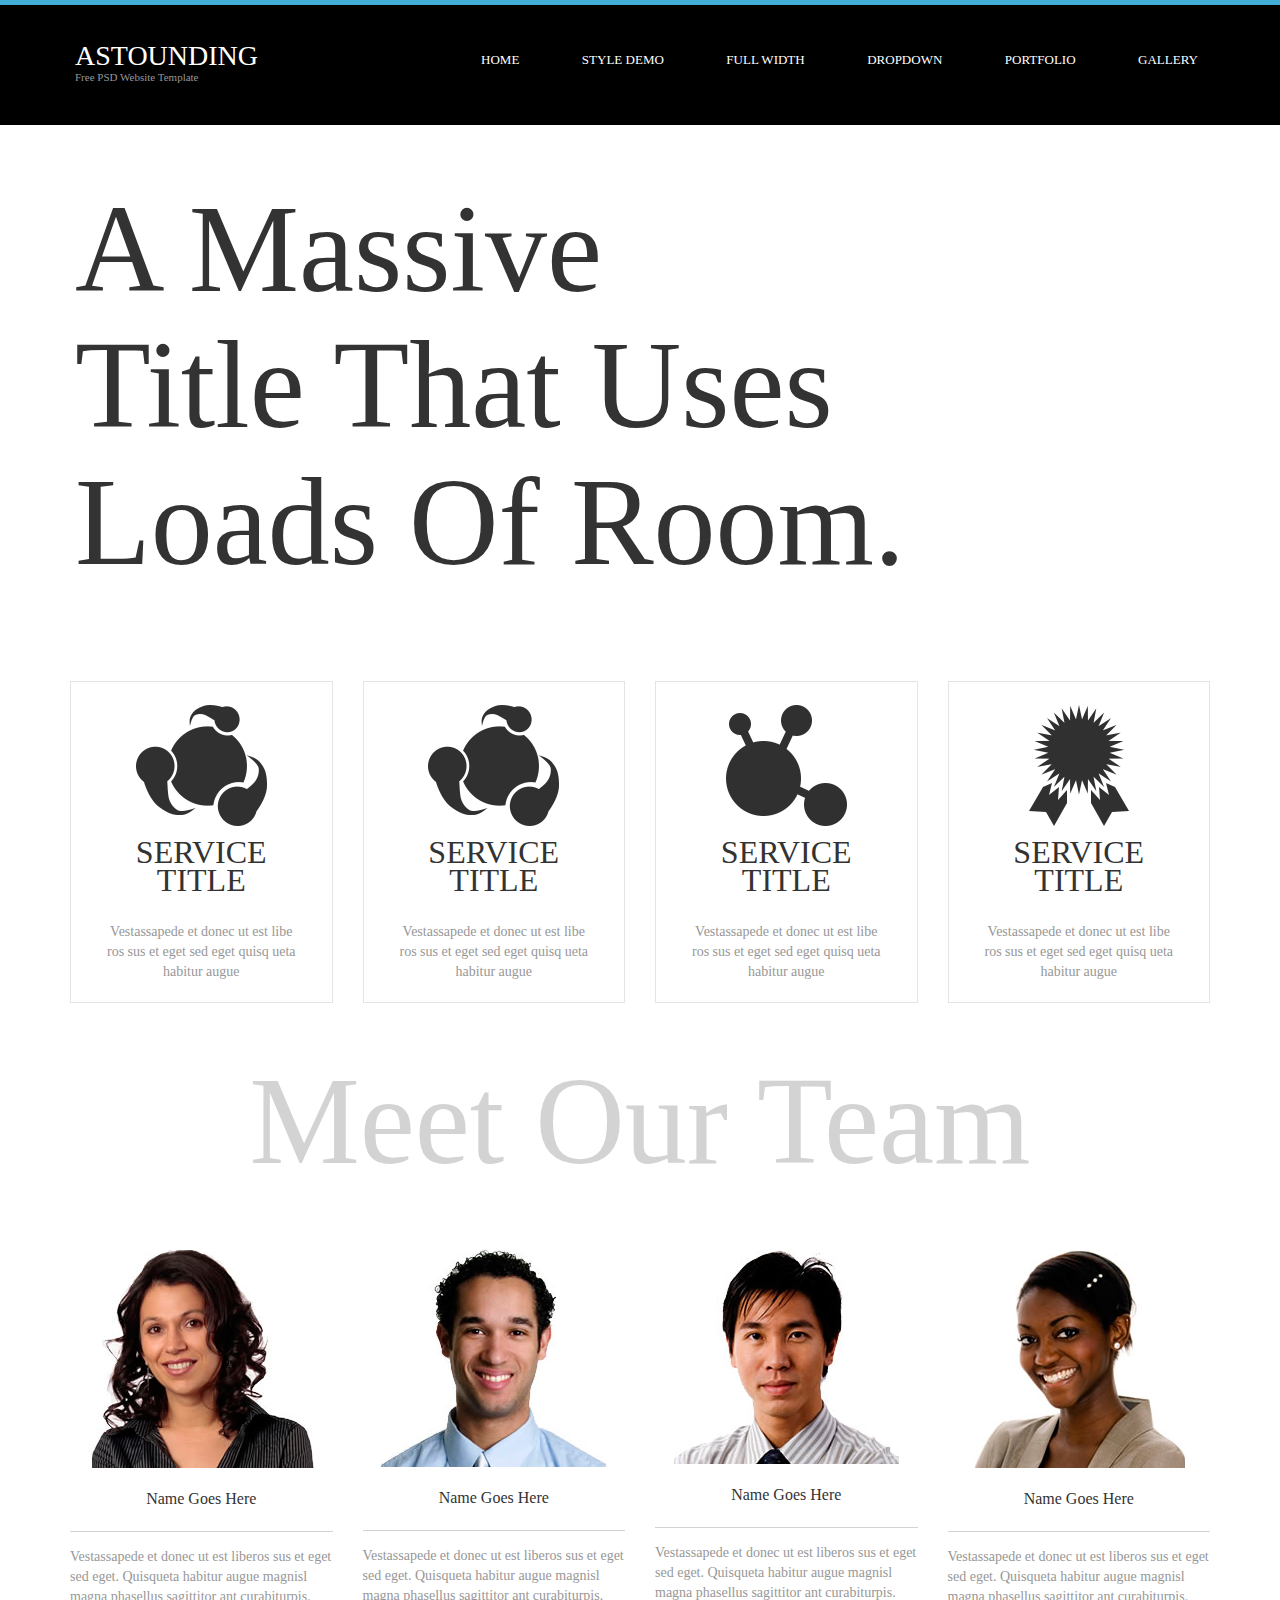
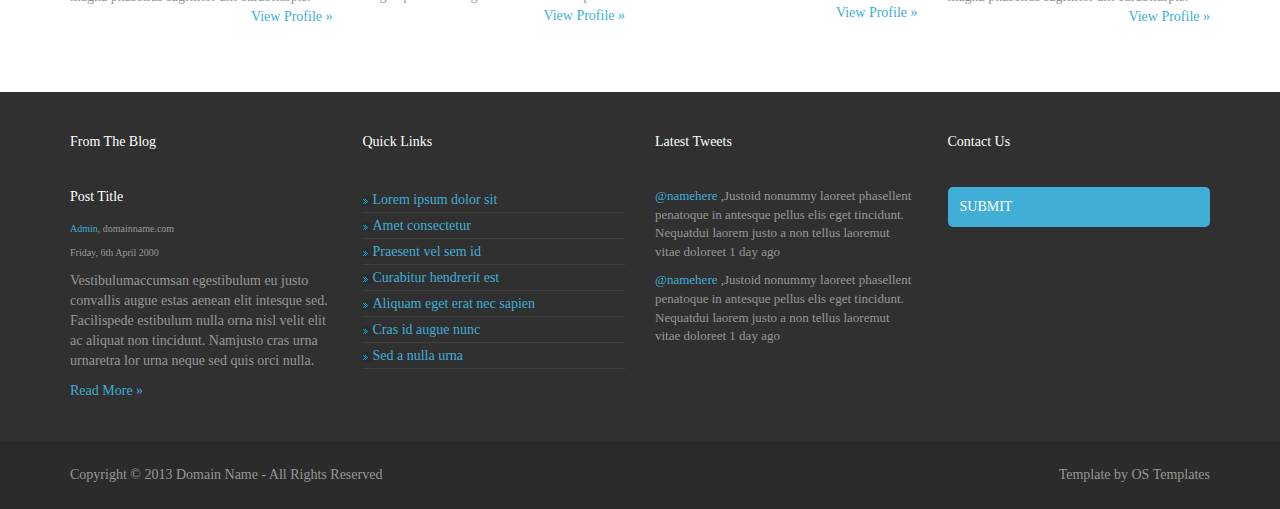
<file: third project people/index.html>
<!DOCTYPE html>
	<html lang="en">
	<head>
		<meta charset="UTF-8">
		<title>Document</title>
		<link rel="stylesheet" type="text/css" href="style/bootstrap/css/bootstrap.css" />
		<link rel="stylesheet" href="style/main.css" />
	</head>
	<body>
	<header class="header">
			<div class="container">
				<div class="row">
					<div class="col-md-3">
						<div class="before_menu">
							<a class="link_logo" href="#">ASTOUNDING</a>
							<a class="link_logo_under" href="#">Free PSD Website Template</a>
							<div class="clearfix"></div>	
						</div>	
					</div>
					<div class="col-md-9">
						<div class="menu">
							<ul class="header_list">
								<li class="item_header_list active"><a class="link_in_header" href="#">HOME</a></li>
								<li class="item_header_list"><a class="link_in_header" href="#">STYLE DEMO</a></li>
								<li class="item_header_list"><a class="link_in_header" href="#">FULL WIDTH</a></li>
								<li class="item_header_list"><a class="link_in_header" href="#">DROPDOWN</a></li>
								<li class="item_header_list"><a class="link_in_header" href="#">PORTFOLIO</a></li>
								<li class="item_header_list"><a class="link_in_header" href="#">GALLERY</a></li>
							</ul>
							<div class="clearfix"></div>
						</div>
					</div>
				</div>
			</div>
	</header>
	<section>
		<div class="container">
			<div class="row">
				<div class="col-md12">
					<h1 class="main_text">A Massive<br> Title That Uses<br> Loads Of Room.</h1>
				</div>
			</div>
		</div>
	</section>
	<section class="logo">
		<div class="container">
			<div class="row">
				<div class="col-md-3">
					<div class="border">
						<img class="img" src="img/Icon-1.png" alt="SERVICE TITLE" />
							<span class="uper_icon_text">SERVICE<br>TITLE</span>
								<p class="logo_text">Vestassapede et donec ut est libe ros sus et eget sed eget quisq ueta habitur augue</p>
					</div>
				</div>
				<div class="col-md-3">
					<div class="border">
						<img class="img" src="img/Icon-1.png" alt="SERVICE TITLE" />
							<span class="uper_icon_text">SERVICE<br>TITLE</span>
								<p class="logo_text">Vestassapede et donec ut est libe ros sus et eget sed eget quisq ueta habitur augue</p>
					</div>	
				</div>
				<div class="col-md-3">
					<div class="border">
						<img class="img" src="img/Icon-3.png" alt="SERVICE TITLE" />
							<span class="uper_icon_text">SERVICE<br>TITLE</span>
								<p class="logo_text">Vestassapede et donec ut est libe ros sus et eget sed eget quisq ueta habitur augue</p>
					</div>	
				</div>
				<div class="col-md-3">
					<div class="border">
						<img class="img" src="img/Icon-4.png" alt="SERVICE TITLE" />
                            <span class="uper_icon_text">SERVICE<br>TITLE</span>						
                            	<p  class="logo_text">Vestassapede et donec ut est libe ros sus et eget sed eget quisq ueta habitur augue</p>
					</div>	
				</div>
			</div>
		</div>
	</section>
	<section class="grey_text">
		<p>Meet Our Team</p>
	</section>
	<section class="loggo">
		<div class="container">
			<div class="row">
				<div class="col-md-3">
						<img class="people_img"src="img/Icon_1.png" alt="SERVICE TITLE" />
							<span class="u_icon_text">Name Goes Here</span>
								<p class="loggo_text">Vestassapede et donec ut est liberos sus et eget sed eget. Quisqueta habitur augue magnisl magna phasellus sagittitor ant curabiturpis.</p>
								<div class="wrapper_link"> 
									<a href="#" class="blue_text">View Profile »</a>
									</div>
				</div>
				<div class="col-md-3">
						<img class="people_img"src="img/Icon_2.png" alt="SERVICE TITLE" />
							<span class="u_icon_text">Name Goes Here</span>
								<p class="loggo_text">Vestassapede et donec ut est liberos sus et eget sed eget. Quisqueta habitur augue magnisl magna phasellus sagittitor ant curabiturpis.</p>
								<div class="wrapper_link"> 
									<a href="#" class="blue_text">View Profile »</a>
									</div>
				</div>
				<div class="col-md-3">
						<img class="people_img"src="img/Icon_3.png" alt="SERVICE TITLE" />
							<span class="u_icon_text">Name Goes Here</span>
								<p class="loggo_text">Vestassapede et donec ut est liberos sus et eget sed eget. Quisqueta habitur augue magnisl magna phasellus sagittitor ant curabiturpis.</p>
								<div class="wrapper_link"> 
									<a href="#" class="blue_text"> View Profile »</a>
									</div>
				</div>
				<div class="col-md-3">
						<img class="people_img"src="img/Icon_4.png" alt="SERVICE TITLE" />
							<span class="u_icon_text">Name Goes Here</span>		
								<p  class="loggo_text">Vestassapede et donec ut est liberos sus et eget sed eget. Quisqueta habitur augue magnisl magna phasellus sagittitor ant curabiturpis.</p>
								<div class="wrapper_link"> 
									<a href="#" class="blue_text">View Profile »</a>
									</div>
				</div>
			</div>
		</div>
	</section>
	<section class="wrapper">
		<div class="container">
			<div class="row">
				<div class="col-md-3">
					<p class="block">From The Blog</p>
						<div class="fet">
					 		<p>Post Title</p>
					 	</div>
					 	<div>
					 		<p class="text_f"><a href="#" class="blue_text">Admin</a>, domainname.com</p>
					 		<p class="text_f">Friday, 6th April 2000</p>
					 		<p>Vestibulumaccumsan egestibulum eu justo convallis augue estas aenean elit intesque sed. Facilispede estibulum nulla orna nisl velit elit ac aliquat non tincidunt. Namjusto cras urna urnaretra lor urna neque sed quis orci nulla.</p>
					 		<a href="#" class="blue_textt">Read More »</a>
					 	</div>
				</div>
				<div class="col-md-3">
					<p class="block">Quick Links</p>
					<ul class="tr">
						<li class="spu"><a href="#" class="sput"><img src="img/str.png" alt="Lorem ipsum dolor sit">Lorem ipsum dolor sit</a></li>
						<li class="spu"><a href="#" class="sput"><img src="img/str.png" alt="Amet consectetur">Amet consectetur</a></li>
						<li class="spu"><a href="#" class="sput"><img src="img/str.png" alt="Praesent vel sem id">Praesent vel sem id</a></li>
						<li class="spu"><a href="#" class="sput"><img src="img/str.png" alt="Curabitur hendrerit est">Curabitur hendrerit est</a></li>
						<li class="spu"><a href="#" class="sput"><img src="img/str.png" alt="Aliquam eget erat nec sapien">Aliquam eget erat nec sapien</a></li>
						<li class="spu"><a href="#" class="sput"><img src="img/str.png" alt="Cras id augue nunc">Cras id augue nunc</a></li>
						<li class="spu"><a href="#" class="sput"><img src="img/str.png" alt="Sed a nulla urna">Sed a nulla urna</a></li>
					</ul>
				</div>
				<div class="col-md-3">
					<p class="block">Latest Tweets</p>
					<p class="text_ft"><a href="#" class="blue_text">@namehere</a> ,Justoid nonummy laoreet phasellent penatoque in antesque pellus elis eget tincidunt. Nequatdui laorem justo a non tellus laoremut vitae doloreet 1 day ago</p>
					<p class="text_ft"><a href="#" class="blue_text">@namehere</a> ,Justoid nonummy laoreet phasellent penatoque in antesque pellus elis eget tincidunt. Nequatdui laorem justo a non tellus laoremut vitae doloreet 1 day ago</p>
				</div>
				<div class="col-md-3">
					<p class="block">Contact Us</p>
					<div class="link_in_footer">SUBMIT</div>
				</div>
			</div>
		</div>
	</section>
	<footer class="footerr">
		<div class="container">
			<div class="row">
				<div class="col-md-9 ">
					<p class="d">Copyright © 2013 Domain Name - All Rights Reserved</p>
				</div>
				<div class="col-md-3">
					<p class="dd">Template by OS Templates</p>
				</div>
			</div>
		</div>	
	</footer>
	
	</body>
	</html>
</file>
<file: Second project auto/css/fonts.css>
/* font-family: "RobotoRegular"; */
@font-face {
	font-family: "RobotoRegular";
	src: url("../fonts/RobotoRegular/RobotoRegular.eot");
	src: url("../fonts/RobotoRegular/RobotoRegular.eot?#iefix")format("embedded-opentype"),
	url("../fonts/RobotoRegular/RobotoRegular.woff") format("woff"),
	url("../fonts/RobotoRegular/RobotoRegular.ttf") format("truetype");
	font-style: normal;
	font-weight: normal;
}
/* font-family: "RobotoLight"; */
@font-face {
	font-family: "RobotoLight";
	src: url("../fonts/RobotoLight/RobotoLight.eot");
	src: url("../fonts/RobotoLight/RobotoLight.eot?#iefix")format("embedded-opentype"),
	url("../fonts/RobotoLight/RobotoLight.woff") format("woff"),
	url("../fonts/RobotoLight/RobotoLight.ttf") format("truetype");
	font-style: normal;
	font-weight: normal;
}
/* font-family: "RobotoMedium"; */
@font-face {
	font-family: 'RobotoMedium';
	src: url("../fonts/RobotoMedium/RobotoMedium.eot");
	src: url("../fonts/RobotoMedium/RobotoMedium.eot?#iefix")format("embedded-opentype"),
	url("../fonts/RobotoMedium/RobotoMedium.woff") format("woff"),
	url("../fonts/RobotoMedium/RobotoMedium.ttf") format("truetype");
	font-style: normal;
	font-weight: normal;
}
/* font-family: "BebasRegular"; */
@font-face {
	font-family: 'BebasRegular';
	src: url("../fonts/BebasRegular/BebasRegular.eot");
	src: url("../fonts/BebasRegular/BebasRegular.eot?#iefix")format("embedded-opentype"),
	url("../fonts/BebasRegular/BebasRegular.woff") format("woff"),
	url("../fonts/BebasRegular/BebasRegular.ttf") format("truetype");
	font-style: normal;
	font-weight: normal;
}
/* font-family: "BebasBold"; */
@font-face {
	font-family: 'BebasBold';
	src: url("../fonts/BebasBold/BebasBold.eot");
	src: url("../fonts/BBebasBold/BebasBold.eot?#iefix")format("embedded-opentype"),
	url("../fonts/BebasBold/BebasBold.woff") format("woff"),
	url("../fonts/BebasBold/BebasBold.ttf") format("truetype");
	font-style: normal;
	font-weight: normal;
}
/* font-family: "RobotoCondens"; */
@font-face {
	font-family: "RobotoCondensedRegular";
	src: url("../fonts/RobotoCondensedRegular/RobotoCondensedRegular.eot");
	src: url("../fonts/RobotoCondensedRegular/RobotoCondenseddRegular.eot?#iefix")format("embedded-opentype"),
	url("../fonts/RobotoCondensedRegular/RobotoCondensedRegular.woff") format("woff"),
	url("../fonts/RobotoCondensedRegular/RobotoCondensedRegular.ttf") format("truetype");
	font-style: normal;
	font-weight: normal;
</file>
<file: Second project auto/css/main.css>
*::-webkit-input-placeholder {
	color: #666;
	opacity: 1;
}
*:-moz-placeholder {
	color: #666;
	opacity: 1;
}
*::-moz-placeholder {
	color: #666;
	opacity: 1;
}
*:-ms-input-placeholder {
	color: #666;
	opacity: 1;
}

body input:focus:required:invalid,
body textarea:focus:required:invalid {
	
}
body input:required:valid,
body textarea:required:valid {
	
}
body {
	font-family: "RobotoRegular", sans-serif;
	font-size: 16px;
	min-width: 320px;
	position: relative;
}
.hidden {
	display: none;
}
.carousel img {
	width: 100%;
	height: auto;
}
.parallax {
	background-attachment: fixed;
	background-position: 50% 0;
	position: relative;
}
header {
	background-image: url(../img/top_bg.jpg);
	background-repeat: repeat-x;
	background-position: top center;
	min-height: 644px;
	position: relative;
	font-family: "BebasBold";
}
header a {
	color: #ffffff;
}
.top_line {
	min-height: 97px;
	-webkit-box-shadow: rgba(255,255,255,.3) 0 0 0 1px;
    box-shadow: rgba(255,255,255,.3) 0 0 0 1px;
	width: 100%;
	background-color: rgba(0,0,0,.6);
	padding: 22px 0;
}
.top_line  a {
	font-size: 21px;
	border-bottom: #ffffff dashed 1px;
	-webkit-transition: all .25s;
	-o-transition: all .25s;
	transition: all .25s;
}
.top_line  a:hover {
	border-bottom: transparent dashed 1px;
}

.top_addr {
	background-image: url(../img/top_map.png);
	background-repeat: no-repeat;
	background-position: left top;
	line-height: 26px;
	padding-left: 50px;
}
.top_addr strong {
	display: block;
	color: #d12f20;
	text-transform: uppercase;
	font-size: 32px;
}
.top_addr a{
	font-size: 21px;
	border-bottom: #ffffff dashed 1px;
	text-transform: uppercase;
}
.top_line  .logo {
	border-bottom: none;
	position: absolute;
    margin-top: -12px;
    border-bottom: none;
}
.top_line .logo:hover {
	border-bottom: none;
	padding-left: 0;
	text-align: right;
}
.logo_wrap {
	margin: auto;
	width: 240px;
    margin: auto;
}
.ta_right {
	background-image: none;
}
.ta_right span {
	color: #fff;
}
header h1 {
	text-align: center;
	color: #fff;
	margin-top: 65px;
	font-size: 40px;
	text-shadow: 0 3px rgba (0,0,0,.4) 0 .55px;
	font-family: "BebasRegular";
}
.button {
	display: inline-block;
	background-color: #D12F22;
	font-size: 20px;
	height: 50px;
	vertical-align: middle;
	line-height: 50px;
	padding: 0 25px;
	border-bottom: #ac160a 4px solid;
	color: #fff;
	font-family: "BebasBold";
}
.button:hover {
	background-color: #e64437;
}
.button:active{
	background-color: #b81609;
}
header .button {
	margin-right: 20px;
}
.st_button {
	line-height: 18px;
	padding-top: 7px;
	text-align: left;
	padding-left: 63px;
	background-image: url(../img/camera_icon.png);
	background-repeat: no-repeat;
	background-position: 8px 8px;
}
.buttons_top {
	position: absolute;
	width: 100%;
	bottom: 32px;
}
.top_mnu {
	height: 62px;
	background-color: #242424; 
	-webkit-box-shadow: rgba(255,255,255,.3) 0 0 0 1px;
    box-shadow: rgba(255,255,255,.3) 0 0 0 1px;
	font-family: "BebasRegular";
	text-transform: uppercase;
}
.top_mnu ul  {
	margin: 0;
	padding: 0;
	list-style-type: none;
}
.top_mnu a {
	color: #fff;
	font-size: 20px;
	padding: 0 26px 0 54px;
	display: block;
	line-height: 62px;
	border-left: #383838 1px solid;
	background-image: url(../img/top_mnu_iconset.png);
	background-repeat: no-repeat;
	background-position: 20px 20px;
}
.top_mnu li {
	float: left;
	
}
.top_mnu  li.active,
.top_mnu  li:hover
{
	background-color: #050505;
}
.top_mnu li:nth-child(2) a {
	background-position: 20px -50px;
}
.top_mnu li:nth-child(3) a {
	background-position: 28px -132px;	
}
.top_mnu li:nth-child(4) a {
	background-position: 20px -210px;
}
.top_mnu li:nth-child(5) a {
	background-position: 20px -290px;
}
.top_mnu li:nth-child(6) a {
	background-position: 25px -370px;
}
.waranty {
	float: right;
	cursor: default;
	color: #fff;
	font-size: 15px;
	border: 3px solid #fff;
	border-radius: 3px;
	padding: 3px 5px;	
	line-height: 16px;
	margin-top: 8px;
}
.w_left {
	font-family: "BebasBold";
	font-size: 20px;
	margin-top: 10px;
	margin-right: 7px;
}
.w_left span {
	font-size: 34px;
	font-family: "BebasBold";
}
.w_right {
	font-family: "RobotoCondensedRegular";
}
.w_right, .w_left {
	display: inline-block;
	vertical-align: top;	
}
.main_cats {
	background-color: #191919;
	padding: 20px 0 40px;
}
.main_cats h2,
h2.art_header {
	color: #c9c9c9;
	text-transform: uppercase;
	font-family: "BebasRegular";
	font-size: 40px;
	text-align: center;
}
.main_cats h2 span {
	color: #d12f22;
	
}
.main_cats h2 strong {
	color: #fff;
}
section h2,
article h2 {
	position: relative; 
}
.s_black h2::before {
	content: "";
	position: absolute;
	width: 50px;
	height: 20px;
	background-image: url(../img/heder_img.png);
	top: 19px;
	margin-left: -68px;
}
.s_black h2::after {
	background-position: -50px 0;
	content: "";
	position: absolute;
	width: 50px;
	height: 20px;
	background-image: url(../img/heder_img.png);
	top: 20px;
	margin-left: 20px;
}
.mc_item {
	border: #353535 1px solid; 
	border-radius: 2px;
}
.mc_wrap {
	text-align: center;
	padding: 0;
	position: relative;
}
.mc_item_wrap: nth-child(1) {
	margin-left: 0;
}
.mc_item_wrap {
	margin-left: 30px;
	width: 160px;
	display: inline-block;
	text-align: center;
}
.mc_item_wrap:nth-child(1) {
	margin-left: 0;

}
.mc_item_wrap a {
	color: #fff;
}
.mc_item_wrap span {
	display: block;
	height: 85px;
	width: 130px;
	background-image: url(../img/cats_iconset.png);
	margin: 15px auto 10px;
}
.mc_item_wrap:nth-child(1) span {
background-position: 9px 0; 
}
.mc_item_wrap:nth-child(2) span {
background-position: -125px 0; 
}
.mc_item_wrap:nth-child(3) span {
background-position: -268px 0; 
}
.mc_item_wrap:nth-child(4) span {
background-position: -406px 0; 
}
.mc_item_wrap:nth-child(5) span {
background-position: -553px 0; 
}
.mc_item_wrap:nth-child(6) span {
background-position: -707px 0; 
}
.mc_item h4 {
	font-family: "BebasBold";
	font-style: 20px;
	font-weight: normal;
	margin-top: 5px;
	margin-bottom: 7px;
}
.mc_item a:hover h4, 
.mc_item_wrap.active li {
	text-decoration: underline;
	
}
.mc_item_wrap.active,
.mc_item_wrap:hover {
	background-color: #2A2A2A;
}
.mc_toggle {
	background-color: #212121;
	position: relative;
	height: 25px;
	cursor: pointer;
	background-image: url(../img/mc_arr.png);
	background-repeat: no-repeat;
	background-position: 72px 10px;
}
.mc_item_wrap.active .mc_toggle,
.mc_item_wrap:hover .mc_toggle {
	background-color: #353535;
	background-position: -118px 10px;
}
.mc_item_wrap.active > li {
	position: absolute;
	width: 100%;
}
.mc_item_wrap.active > ul li {
	font-family: "BebasRegular";
	display: inline-block;
}
.mc_item_wrap.active > ul {
	margin: 0;
	padding: 0;
	list-style-type: none;
}
.mc_item_wrap.active > ul li a {
	padding: 0 10px;
}
.mc_item_wrap.active > ul li a:hover {
	text-decoration: none;
}
body .mc_wrap .mc_item_wrap >ul {
	background-color: #353535;
	font-size: 20px;
	margin-top: 25px;
	position: absolute;
	width: 100%;
	padding: 15px 0;
	list-style-type: none;
	z-index: 10;
	display: none;
	left: 0;
}
.mc_item_wrap_af {
	content: "";
	background-image: url(../img/mc_c_arr.png);
	width: 18px;
	height: 9px;
	position: absolute;
	margin: 16px 69px;
	display: none;
}
.mc_button_w {
	text-align: center;
	margin-top: 30px;
}
article.content {
	background-color: #E9E9E9;
}
article h2.art_header::before {
	content: "";
	position: absolute;
	width: 50px;
	height: 20px;
	background-image: url(../img/art_header_img.png);
	top: 19px;
	margin-left: -56px;
}
article h2.art_header::after {
	background-position: -50px 0;
	content: "";
	position: absolute;
	width: 50px;
	height: 20px;
	background-image: url(../img/art_header_img.png);
	top: 20px;
	margin-left: 8px;
}
 article .art_header {
	color: #050505;
	margin-bottom: 10px;
}
p.h_desk {
	max-width: 790px;
	text-align: center;
	margin: auto;
	margin-top: 0;
	color: #050505;
}
.home_items {
	background-color: #d6d6d6;
	padding: 30px 0;
	margin-top: 40px;
}
.hi_item {
	color: #050505;
	font-size: 14px;
	text-align: center;
}
.hi_item img {
	max-width: 100%; 
	border-top: #ac160a 8px solid;
}
.sb_button img {
	bottom: 0;
	max-width: 90%;
	position: absolute;
}
.sb_button {
	padding-top: 32px;	
}
.sb_header.button_cont {
text-align: right;
}
.sb_header h2 {
	margin: 0;
	text-transform: uppercase;
	font-family: "BebasRegular";
	font-style: 36px;
}
.sb_content {
	margin-top: 30px;
}
footer {
	background-color: #2a2a2a;
	color: #fff;
	padding: 28px 0 35px;
	font-family: "BebasBold";
	font-size: 20px;
}
footer a {
	color: #fff;
	padding: 0 10px;
	text-decoration: underline;
}
footer a:hover {
	text-decoration: none;
}
footer ul {
	list-style-type: none;
	margin: 0;
	padding: 0;
}
footer li {
	float: left;
}
</file>
<file: Second project auto/css/media.css>
/*==========  Desktop First Method  ==========*/

/* Large Devices, Wide Screens */
@media only screen and (max-width : 1200px) {

}

/* Medium Devices, Desktops */
@media only screen and (max-width : 992px) {

}

/* Small Devices, Tablets */
@media only screen and (max-width : 768px) {

}

/* Extra Small Devices, Phones */
@media only screen and (max-width : 480px) {

}

/* Custom, iPhone Retina */
@media only screen and (max-width : 320px) {

}


/*==========  Mobile First Method  ==========*/

/* Custom, iPhone Retina */
@media only screen and (min-width : 320px) {

}

/* Extra Small Devices, Phones */
@media only screen and (min-width : 480px) {

}

/* Small Devices, Tablets */
@media only screen and (min-width : 768px) {

}

/* Medium Devices, Desktops */
@media only screen and (min-width : 992px) {

}

 /* Large Devices, Wide Screens */
@media only screen and (min-width : 1200px) {

}
</file>
<file: test-task/style/main.css>
.header .top-header {
  height: 308px;
  background-color: #F7931E; }
.header .middle-header {
  background-image: url(../img/middle-header-fon.png);
  height: 597px;
  background-repeat: no-repeat;
  -webkit-background-size: cover;
  background-size: cover; }
.header .header-fon {
  margin-top: 50px; }
.header .racket {
  margin-top: 48px;
  margin-right: 10px;
  float: left; }
.header .wrapper-logo-text {
  padding-top: 81px; }
.header .title-under-img-racket {
  display: inline;
  color: #fff;
  font-size: 40px;
  font-weight: bold;
  font-family: "Open Sans";
  margin: 0; }
.header .text-under-title {
  color: #fff;
  font-size: 14px;
  font-family: "Open Sans Semibold";
  margin: 0; }
.header .title {
  color: #fff;
  font-family: "Open Sans Light";
  font-size: 35px;
  margin: 92px 0 0 0; }
.header .list {
  margin: 0;
  list-style: none;
  padding: 40px 0 40px 20px; }
.header .list-link {
  display: inline;
  text-transform: uppercase; }
.header .link {
  color: #000;
  text-decoration: none;
  font-family: "Open Sans Semibold";
  font-size: 16px;
  padding: 0 30px 0 20px; }
.header .link:hover {
  background-color: #fff;
  background-image: url(../img/arr.png);
  background-repeat: no-repeat;
  padding: 0 30px 0 20px; }
.header .main:hover {
  background-position: 100px 7px; }
.header .company:hover {
  background-position: 142px 7px; }
.header .sales:hover {
  background-position: 90px 7px; }
.header .portfolio:hover {
  background-position: 135px 7px; }
.header .contacts:hover {
  background-position: 117px 7px; }
.header .big-racket {
  margin-top: 148px;
  margin-right: 8px;
  float: left; }
.header .wrapper-logo-text-big-racket {
  padding-top: 195px; }
.header .title-under-img-big-racket {
  display: inline;
  color: #fff;
  font-size: 77px;
  font-weight: bold;
  font-family: "Open Sans";
  margin: 0;
  line-height: 68px; }
.header .text-under-title-big-raket {
  color: #fff;
  font-size: 25px;
  font-family: "Open Sans Semibold";
  margin: 0;
  padding-left: 125px; }

.main-path .title {
  color: #666;
  font-size: 70px;
  font-weight: bold;
  font-family: "Open Sans";
  padding-top: 70px;
  padding-bottom: 60px;
  margin: 0; }
.main-path .plane {
  width: 100%;
  padding-bottom: 130px; }
.main-path .list-one {
  margin: 0;
  padding: 0 0 125px 19px;
  list-style: none;
  color: #000; }
.main-path .text-list-one {
  font-size: 13px;
  font-style: italic;
  font-family: "Open Sans";
  line-height: 30px; }
.main-path .point {
  padding-right: 5px; }
.main-path .quotes-one {
  position: absolute;
  top: 80px;
  left: 515px; }
.main-path .quote {
  background-color: #f2f2f2;
  margin: 0;
  padding: 36px 55px 20px 55px;
  position: relative;
  margin-bottom: 37px;
  margin-top: 30px;
  color: #000;
  font-style: italic;
  font-family: "Open Sans Light";
  font-size: 16px; }
.main-path .quotes-two {
  position: absolute;
  top: 15px;
  left: 15px; }
.main-path .title-two {
  color: #666;
  font-weight: bold;
  font-family: "Open Sans";
  font-size: 43px;
  margin: 0;
  padding-bottom: 20px; }
.main-path .text-under-title {
  color: #000;
  font-family: "Open Sans";
  font-size: 13px;
  margin: 0;
  padding-right: 27px;
  padding-bottom: 50px; }
.main-path .list-two {
  margin: 0;
  list-style: navajowhite;
  list-style: none;
  padding-left: 23px; }
.main-path .text-list-two {
  color: #000;
  font-family: "Open Sans";
  font-size: 13px;
  font-style: italic;
  padding-right: 45px; }
.main-path .title-three {
  color: #666;
  font-family: "Open Sans";
  font-size: 30px;
  font-weight: bold;
  padding-right: 20px;
  margin: 0;
  padding-bottom: 35px; }
.main-path .text-under-title-three {
  margin: 0;
  color: #000;
  font-family: "Open Sans";
  font-size: 13px; }
.main-path .orange-text {
  margin: 0;
  color: #f7931e;
  font-family: "Open Sans";
  font-size: 13px; }
.main-path .wrapper-form {
  border: 1px solid #ccc;
  padding-top: 10px;
  padding-bottom: 45px;
  margin-bottom: 50px; }
.main-path .title-form {
  text-align: center;
  font-size: 25px;
  font-weight: bold;
  text-align: center;
  margin-top: 25px;
  margin-bottom: 25px;
  color: #666; }
.main-path .wrapper {
  text-align: center;
  display: block; }
.main-path .text {
  font-size: 24px;
  color: #ccc;
  line-height: 50px;
  padding-left: 14px;
  background-color: #fff;
  border: 1px solid #ccc;
  border-radius: 30px;
  width: 326px;
  padding-right: 21px;
  margin-bottom: 20px;
  text-align: center;
  font-family: "Open Sans"; }
.main-path .e-mail {
  font-size: 24px;
  color: #ccc;
  line-height: 50px;
  padding-left: 14px;
  background-color: #fff;
  border: 1px solid #ccc;
  border-radius: 30px;
  width: 326px;
  padding-right: 21px;
  margin-bottom: 40px;
  text-align: center;
  font-family: "Open Sans"; }
.main-path .button-text {
  font-size: 20px;
  line-height: 50px;
  padding-left: 42px;
  padding-right: 42px;
  border-radius: 32px;
  font-family: "Open Sans";
  color: #fff;
  background-color: #f7931e;
  border: 1px solid #f7931e; }
.main-path .wrapper-section-plane {
  border: 1px solid #ccc;
  margin-bottom: 35px; }
.main-path .plane-middle {
  width: 100%;
  height: 279px; }
.main-path .wrapper-section {
  margin-top: 20px; }
.main-path .Data {
  display: inline;
  padding-right: 15px;
  font-weight: bold;
  font-family: Open SANS; }
.main-path .Name-section {
  display: inline;
  padding-left: 20px;
  background-color: #e6e6e6;
  padding: 3px;
  font-family: Open SANS;
  font-size: 14px;
  color: #000; }
.main-path .title-section {
  margin: 15px 20px 20px 0;
  font-family: Open Sans Semibold;
  font-size: 27px; }
.main-path .text-section {
  line-height: 25px;
  font-size: 15px;
  font-family: Open SANS;
  margin-bottom: 20px;
  margin-left: 70px; }
.main-path .list {
  list-style: none;
  padding: 0;
  margin: 26px 0px 0px 0; }
.main-path .list-link {
  color: #000;
  font-size: 15px;
  font-weight: bold;
  font-family: Open SANS;
  display: inline;
  padding-left: 18px; }
.main-path .list-link:hover {
  color: #f7931e; }
.main-path .title-section-two {
  margin: 15px 27px 20px 0;
  font-family: Open Sans Semibold;
  font-size: 20px; }
.main-path .text-section-two {
  line-height: 18px;
  font-size: 15px;
  font-family: Open SANS; }
.main-path .list-two {
  list-style: none;
  padding: 0;
  margin: 30px 0px 0px 0; }
.main-path .wrapper-section-three {
  padding-top: 155px;
  padding-left: 60px;
  width: 100%;
  background-image: url(../img/planes.png);
  height: 279px;
  background-repeat: no-repeat;
  background-size: cover; }
.main-path .Data-three {
  display: inline;
  padding-right: 15px;
  font-weight: bold;
  font-family: Open SANS;
  color: #fff; }
.main-path .title-section-three {
  margin: 15px 40px 5px 0;
  font-family: Open Sans Semibold;
  font-size: 20px;
  color: #fff; }
.main-path .list-link-three {
  color: #fff;
  font-size: 15px;
  font-weight: bold;
  font-family: Open SANS;
  display: inline;
  padding-left: 18px; }
.main-path .list-link-three:hover {
  color: #f7931e; }
.main-path .Name-section-three {
  display: inline;
  padding-left: 20px;
  color: #000;
  padding: 3px;
  font-family: Open SANS;
  font-size: 14px; }
.main-path .list-three {
  list-style: none;
  padding: 0;
  margin: 15px 28px 0px 0;
  text-align: right; }
.main-path .wrapper-button-one {
  text-align: right;
  margin-bottom: 35px; }
.main-path .button-text-one {
  font-size: 20px;
  line-height: 50px;
  padding-left: 42px;
  padding-right: 42px;
  border-radius: 32px;
  font-family: "Open Sans";
  color: #fff;
  background-color: #f7931e;
  border: 1px solid #f7931e; }
.main-path .wrapper-button-two {
  text-align: left;
  margin-bottom: 35px; }
.main-path .wrapper-section-plane-three {
  border: 1px solid #ccc;
  margin-bottom: 100px; }
.main-path .button-text-two {
  font-size: 20px;
  line-height: 50px;
  padding-left: 42px;
  padding-right: 42px;
  border-radius: 32px;
  font-family: "Open Sans";
  color: #f7931e;
  background-color: #fff;
  border: 1px solid #f7931e; }
.main-path .plane-middle-one {
  width: 100%;
  height: 143px; }
.main-path .title-section-four {
  margin: 15px 20px 20px 0;
  font-family: Open Sans Semibold;
  font-size: 17px; }
.main-path .text-section-four {
  margin-bottom: -25px;
  font-size: 10px;
  font-family: Open SANS; }
.main-path .list-link-four {
  color: #000;
  font-size: 11px;
  font-family: Open SANS;
  display: inline;
  padding-left: 18px; }
.main-path .list-link-four:hover {
  color: #f7931e; }
.main-path .Data-four {
  display: inline;
  padding-right: 15px;
  font-weight: bold;
  font-family: Open SANS;
  font-size: 10px; }
.main-path .Name-section-four {
  display: inline;
  padding-left: 20px;
  background-color: #e6e6e6;
  padding: 3px;
  font-family: Open SANS;
  font-size: 10px;
  color: #000; }
.main-path .wrapper-section-plane-four {
  border: 1px solid #f7931e;
  margin-bottom: 35px;
  background-color: #f7931e; }
.main-path .plane-middle-fife {
  width: 100%;
  height: 170px; }
.main-path .Data-fife {
  display: inline;
  padding-right: 15px;
  font-weight: bold;
  font-family: Open SANS;
  font-size: 10px; }
.main-path .wrapper-section-fife {
  margin-top: 5px;
  text-align: center; }
.main-path .title-section-fife {
  margin: 16px 4px 20px 39px;
  font-family: Open Sans Semibold;
  font-size: 18px; }
.main-path .Name-section-fife {
  display: inline;
  padding-left: 15px;
  background-color: #e6e6e6;
  padding: 3px;
  font-family: Open SANS;
  font-size: 12px;
  color: #000; }
.main-path .text-section-fife {
  line-height: 18px;
  font-size: 11px;
  font-family: Open SANS;
  margin-bottom: 37px;
  padding: 0 28px 0 37px; }
.main-path .button-text-fife {
  text-align: center;
  font-size: 15px;
  line-height: 30px;
  padding-left: 29px;
  padding-right: 29px;
  border-radius: 32px;
  font-family: "Open Sans";
  color: #f7931e;
  background-color: #fff;
  border: 1px solid #f7931e;
  margin-left: 60px; }
.main-path .list-fife {
  list-style: none;
  padding: 0;
  margin: 26px 0px 26px 0; }
.main-path .list-link-fife {
  color: #000;
  font-size: 12px;
  font-weight: bold;
  font-family: Open SANS;
  display: inline;
  padding-left: 18px;
  margin-left: 12px; }
.main-path .list-link-fife:hover {
  background-color: #fff; }
.main-path .wrapper-button-center {
  text-align: center;
  margin-bottom: 70px; }
.main-path .wrapper-section-racket {
  border: 1px solid #ccc;
  margin-bottom: 35px;
  background-color: #f7931e;
  height: 329px; }
.main-path .racket-middle {
  margin-left: 95px;
  margin-top: 35px; }
.main-path .button-text-racket {
  font-size: 20px;
  line-height: 50px;
  padding-left: 42px;
  padding-right: 42px;
  border-radius: 32px;
  font-family: "Open Sans";
  color: #f7931e;
  background-color: #fff;
  border: 1px solid #f7931e;
  margin-left: 70px; }
.main-path .title-section-racket {
  margin: 90px 20px 20px 0;
  font-family: Open Sans Semibold;
  font-size: 27px;
  padding-left: 70px; }
.main-path .wrapper-section-racket-orange {
  border: 1px solid #ccc;
  margin-bottom: 35px;
  background-color: #fff;
  height: 329px; }
.main-path .button-text-racket-orange {
  font-size: 20px;
  line-height: 50px;
  padding-left: 42px;
  padding-right: 42px;
  border-radius: 32px;
  font-family: "Open Sans";
  color: #fff;
  background-color: #f7931e;
  border: 1px solid #fff;
  margin-left: 70px; }
.main-path .racket-middle-weight {
  margin-left: 55px;
  margin-top: 55px;
  height: 225px; }
.main-path .title-section-racket-weight {
  margin: 90px 20px 20px 0;
  font-family: Open Sans Semibold;
  font-size: 27px;
  color: #fff; }
.main-path .text-section-weight {
  line-height: 15px;
  font-size: 14px;
  font-family: Open SANS;
  margin-bottom: 20px;
  color: #fff;
  margin-right: 40px; }
.main-path .wrapper-section-racket-greay {
  border: 1px solid #ccc;
  margin-bottom: 35px;
  background-color: #b3b3b3;
  height: 329px; }
.main-path .racket-greay-middle {
  margin-left: 43px;
  margin-top: 55px;
  height: 225px;
  margin-right: 55px; }
.main-path .title-section-racket-greay {
  margin: 90px 0px 20px 48px;
  font-family: Open Sans Semibold;
  font-size: 27px;
  color: #4d4d4d; }
.main-path .text-section-greay {
  line-height: 15px;
  font-size: 15px;
  font-family: Open SANS;
  margin-bottom: 20px;
  color: #4d4d4d;
  margin-left: 50px; }
.main-path .racket-middle-orange {
  margin-left: 21px;
  height: 152px;
  margin-top: 18px; }
.main-path .wrapper-section-racket-orange-small {
  border: 1px solid #ccc;
  margin-bottom: 35px;
  background-color: #f7931e;
  height: 182px; }
.main-path .title-section-racket-small {
  margin: 50px 0px 20px 0;
  font-family: Open Sans Semibold;
  font-size: 27px;
  color: #FFF; }
.main-path .wrapper-section-racket-orange-small-greay {
  border: 1px solid #ccc;
  margin-bottom: 35px;
  background-color: #ccc;
  height: 182px; }
.main-path .title-section-racket-small-greay {
  margin: 35px 0px 10px 0;
  font-family: Open Sans Semibold;
  font-size: 27px;
  color: #4d4d4d; }
.main-path .text-section-greay-small {
  line-height: 15px;
  font-size: 15px;
  font-family: Open SANS;
  margin-bottom: 20px;
  color: #4d4d4d; }
.main-path .racket-middle-1 {
  margin-left: 70px;
  height: 216px;
  margin-top: 40px; }
.main-path .wrapper-section-racket-1 {
  border: 1px solid #ccc;
  margin-bottom: 35px;
  background-color: #f7931e;
  margin-bottom: 120px; }
.main-path .title-section-racket-1 {
  font-family: Open Sans Semibold;
  font-size: 21px;
  text-align: center;
  padding: 5px;
  color: #fff; }
.main-path .text-section-1 {
  font-size: 12px;
  font-family: Open SANS;
  text-align: center;
  margin: 27px;
  color: #fff; }
.main-path .button-text-racket-1 {
  font-size: 20px;
  line-height: 50px;
  padding-left: 42px;
  padding-right: 42px;
  border-radius: 32px;
  font-family: "Open Sans";
  color: #f7931e;
  background-color: #fff;
  border: 1px solid #fff;
  margin-left: 35px;
  margin-bottom: 45px; }
.main-path .racket-middle-2 {
  margin-left: 70px;
  height: 216px;
  margin-top: 40px; }
.main-path .wrapper-section-racket-2 {
  border: 1px solid #ccc;
  margin-bottom: 35px;
  background-color: #fff; }
.main-path .title-section-racket-2 {
  font-family: Open Sans Semibold;
  font-size: 21px;
  text-align: center;
  padding: 5px;
  color: #000; }
.main-path .text-section-2 {
  font-size: 12px;
  font-family: Open SANS;
  text-align: center;
  margin: 27px;
  color: #000; }
.main-path .button-text-racket-2 {
  font-size: 20px;
  line-height: 50px;
  padding-left: 42px;
  padding-right: 42px;
  border-radius: 32px;
  font-family: "Open Sans";
  color: #fff;
  background-color: #f7931e;
  border: 1px solid #f7931e;
  margin-left: 35px;
  margin-bottom: 45px; }
.main-path .title-section-racket-3 {
  font-family: Open Sans Semibold;
  font-size: 21px;
  padding: 10px;
  padding-left: 25px;
  color: #fff; }
.main-path .title-section-racket-4 {
  font-family: Open Sans Semibold;
  font-size: 21px;
  padding-left: 25px;
  padding-top: 10px;
  color: #000; }
.main-path .text-section-4 {
  font-size: 12px;
  font-family: Open SANS;
  margin: 28px;
  color: #000; }

.footer .top-footer {
  height: 308px;
  background-color: #F7931E; }
.footer .middle-footer {
  background-image: url(../img/middle-header-fon.png);
  height: 597px;
  background-repeat: no-repeat;
  -webkit-background-size: cover;
  background-size: cover; }
.footer .header-fon {
  margin-top: 50px; }
.footer .racket {
  margin-top: 48px;
  margin-right: 10px;
  float: left; }
.footer .wrapper-logo-text {
  padding-top: 81px; }
.footer .title-under-img-racket {
  display: inline;
  color: #fff;
  font-size: 40px;
  font-weight: bold;
  font-family: "Open Sans";
  margin: 0; }
.footer .text-under-title {
  color: #fff;
  font-size: 14px;
  font-family: "Open Sans Semibold";
  margin: 0; }
.footer .list-footer {
  margin: 0;
  list-style: none;
  padding: 105px 0 40px 20px; }
.footer .list-link {
  display: inline;
  text-transform: uppercase; }
.footer .link {
  color: #000;
  text-decoration: none;
  font-family: "Open Sans Semibold";
  font-size: 16px;
  padding: 0 30px 0 20px; }
.footer .link:hover {
  background-color: #fff;
  background-repeat: no-repeat;
  padding: 5px 30px 5px 20px; }

/*# sourceMappingURL=main.css.map */
</file>
<file: third project people/style/main.css>
body {
	font-family: "Georgia Regular";
}



.header {
	border-top: 5px solid #40aed7;
	background: #000000;
	height: 125px;
	color: #fff;
}
.before_menu .link_logo {
	font-size: 28px;
	line-height: 100%;
    float: left;
    margin-top: 37px;
    color: #fff;
    padding-left: 5px;

}
.link_logo:hover {
	text-decoration: none;
}
.link_logo_under:hover {
	text-decoration: none;
}
.before_menu .link_logo_under {
	font-size: 11px;
	float: left;
	color: #979797
}
.link_logo_under {
	padding-left: 5px;
}
.header_list {
	float: right;
	list-style: none;

}
.link_in_header {
	font-size: 13px;
	color: #fff;
	line-height: 110px;
	padding: 10px 12px;
}
.item_header_list {
	margin-left: 35px;
	display: inline-block;
}
.link_in_header:hover {
	color: #fff;
	padding: 10px 12px;
	text-decoration: none;
	background-color: #40aed7;
	border-radius: 5px;
}
.img {
	display: block;
    margin: 0 auto 15px;
}
.main_text {
	font-size: 124px;
	color: #333333;
	margin-top: 57px;
	padding-right: 15px;
    padding-left: 20px;
    background-color: #fff;
}
.border {
	border: 1px solid #e4e4e4;
	padding-top: 23px;
}
.border:hover {
	background-color: #40aed7;
	color: #fff;
}
.logo {
	text-align: center;
	margin-top: 80px;
}
.logo_text {
	color: #979797;
	padding: 25px 30px 10px 30px;
}
.uper_icon_text {
	color: #333333;
	font-size: 32px;
	padding-left: 0px;
	line-height: 70%;
}
.grey_text {
	font-size: 124px;
	text-align: center;
	padding: 30px 30px 30px 30px;
	color: #d3d3d3;
}
.people_img {
	display: block;
    margin: 0 auto;
}
.u_icon_text {
	color: #333333;
	font-size: 16px;
	padding-left: 0px;
	text-align: center;
	display: block;
	padding: 20px;
	border-bottom: 1px solid #d3d3d3;
}
.loggo_text {
	color: #979797;
	padding-top: 15px;
	margin: 0;
}
.blue_text {
	color: #40aed7;
	text-decoration: none;	
}
.blue_text:hover {
	color: #40aed7;
	text-decoration: none;	
}
.wrapper_link {
	text-align: right;
	padding-bottom: 65px;
}
.wrapper {
	background-color: #303030;
	padding: 40px 0 40px 0;
	color: #979797;
}
.block {
	color: #fff;
	padding-bottom: 35px; 
	margin: 0;
}
.fet {
	color: #fff;
	margin: 0 0 15px 0; 
}
.text_f {
	font-size: 10px;
	text-align: left;
}
.blue_textt {
	color: #40aed7;
	text-decoration: none;

}
.blue_textt:hover {
	color: #40aed7;
	text-decoration: none;
}
.spu {
	text-decoration: none;
	border-bottom: 1px solid #404040;
	list-style-type: none;
	-webkit-padding-start: 0;
	line-height: 25px
	
}
.sput {
	text-decoration: none;
	color: #40aed7;
}
.sput:hover {
	text-decoration: none;
	color: #40aed7;

}
.tr {
	padding: 0;

}
.text_ft {
	font-size: 13px;
	text-align: left;
}
.footerr {
	background-color: #2b2b2b;	
}
.d {
	margin-bottom: 24px;
	margin-top: 24px;
	color: #979797;
	text-align: left;
}
.dd {
	margin-bottom: 24px;
	margin-top: 24px;
	color: #979797;
	text-align: right;
}
.link_in_footer {
	color: #fff;
	padding: 10px 12px;
	text-decoration: none;
	background-color: #40aed7;
	border-radius: 5px;
}
</file>
<file: My-project/style/main.css>
@import url(bootstrap/css/bootstrap.css);
.header {
  background: #e7e7e7;
  font-weight: bold;
  font-family: Montserrat, Helvetica, Arial, sans-serif; }
  .header .header-logo {
    padding-left: 52px;
    margin-top: 32px; }
  .header .list {
    list-style: none;
    margin-top: 36px;
    text-align: center;
    padding: 0;
    font-weight: bold; }
  .header .list-in-header {
    display: inline;
    text-transform: uppercase; }
  .header .link-in-header {
    color: #000;
    font-size: 13px;
    text-decoration: none;
    margin-right: 20px; }
  .header .button {
    text-align: center;
    margin-top: 17px; }
  .header .link-button {
    padding: 17px 45px 17px 45px;
    text-decoration: none;
    background-color: #fff;
    border-radius: 30px;
    display: block;
    color: #000;
    text-transform: uppercase; }

.main-path {
  /*.link-button:hover {
  	
  }*/ }
  .main-path .wrapper {
    padding-top: 65px;
    background-color: #e7e7e7;
    text-align: center; }
  .main-path .title {
    font-family: "Playfair Display", Helvetica, Arial, sans-serif;
    font-weight: bold;
    font-size: 44px;
    margin: 0; }
  .main-path .keyboard-button {
    position: relative; }
  .main-path .keyboard {
    display: block;
    margin: 85px auto; }
  .main-path .img-arrow {
    display: block;
    position: absolute;
    top: 50%;
    left: 50%;
    margin-left: -57px;
    margin-top: -57px; }
  .main-path .title-inf {
    text-align: left;
    font-family: Montserrat, Helvetica, Arial, sans-serif;
    padding-left: 52px; }
  .main-path .title-under-video {
    text-transform: uppercase;
    font-weight: bold; }
  .main-path .inf {
    margin-top: 20px;
    margin-bottom: 70px; }
  .main-path .wrapper-path {
    background-color: #fff;
    /*text-align: center;*/ }
  .main-path .wrapper-wrapper-path {
    margin-left: 52px; }
  .main-path .link-img {
    margin: 28px 0 28px 0; }
  .main-path .wraper-logo {
    padding-left: 142px;
    margin-top: 22px;
    text-align: center; }
  .main-path .text-logo {
    display: inline;
    font-weight: bold; }
  .main-path .list {
    text-align: right;
    margin: 0;
    margin-top: 25px;
    padding: 0; }
  .main-path .link-in-button {
    text-decoration: none;
    display: inline; }
  .main-path .link-button {
    font-weight: bold;
    text-transform: uppercase;
    color: #000;
    padding: 10px 35px 10px 35px;
    border-radius: 30px; }
  .main-path .active {
    background-color: #1b8bf9;
    color: #fff;
    text-decoration: none;
    background-color: #1b8bf9;
    color: #fff; }

.path-with-road {
  background-image: url(../img/backgrount.png);
  height: 1065px;
  background-position: top center;
  background-repeat: no-repeat;
  background-size: cover; }
  .path-with-road .wrapper {
    padding-left: 48px; }
  .path-with-road .logo-in-path-with-road {
    margin: 37px 0 0 0; }
  .path-with-road .list {
    list-style: none;
    margin-top: 35px;
    text-align: center;
    padding: 0;
    margin-bottom: 0;
    font-weight: bold; }
  .path-with-road .list-in-menu {
    display: inline;
    text-transform: uppercase; }
  .path-with-road .link-in-menu {
    color: #fff;
    font-size: 13px;
    text-decoration: none;
    margin-right: 20px;
    font-size: 11px; }
  .path-with-road .list-network {
    margin-top: 35px;
    text-align: right; }
  .path-with-road .logo-network {
    margin-left: 18px;
    text-align: center; }
  .path-with-road .arr {
    margin-top: 280px;
    margin-left: 52px; }
  .path-with-road .title {
    color: #fff;
    font-weight: bold;
    text-align: center;
    margin-top: 200px;
    font-size: 50px; }
  .path-with-road .inf-under-title {
    margin-top: 60px;
    color: #b2b4b8;
    text-align: center;
    font-size: 17px; }
  .path-with-road .arr1 {
    margin-top: 280px;
    margin-left: 83px; }

.path-with-headphone {
  background-image: url(../img/fon.jpeg);
  height: 1071px;
  background-position: top center;
  background-repeat: no-repeat;
  background-size: cover;
  font-family: Montserrat, Helvetica, Arial, sans-serif; }
  .path-with-headphone .wrapper-content {
    padding-left: 52px; }
  .path-with-headphone .title-headphone {
    font-size: 44px;
    margin: 0;
    padding-top: 105px;
    padding-bottom: 45px;
    padding-right: 72px;
    font-weight: bold; }
  .path-with-headphone .under-title-headphone {
    color: #8d8c8c;
    padding-right: 135px;
    padding-bottom: 100px; }
  .path-with-headphone .icons {
    padding-bottom: 30px; }
  .path-with-headphone .title-under-icons {
    font-size: 13px;
    text-transform: uppercase;
    font-weight: bold;
    margin: 0 0 20px 0; }
  .path-with-headphone .inf-under-icons {
    color: #8d8c8c;
    font-size: 13px;
    padding: 0;
    margin-bottom: 30px; }
  .path-with-headphone .link {
    color: #3794f9;
    text-transform: uppercase;
    font-size: 10px;
    font-weight: bold;
    text-decoration: none;
    border-bottom: 1px solid #8d8c8c;
    line-height: 5px;
    padding-bottom: 3px; }

.path-with-phone {
  background-image: url(../img/fon-with-phone.jpeg);
  height: 942px;
  background-position: center bottom;
  background-repeat: no-repeat;
  background-size: cover; }
  .path-with-phone .wrapper-content-path-with-phone {
    padding-left: 52px;
    padding-top: 55px; }
  .path-with-phone .text-logo {
    display: inline;
    font-weight: bold;
    color: #fff;
    padding-left: 5px; }
  .path-with-phone .title-path-with-phone {
    color: #fff;
    font-size: 70px;
    font-weight: bolder;
    margin-top: 135px;
    margin-bottom: 45px;
    font-family: Montserrat, Helvetica, Arial, sans-serif; }
  .path-with-phone .inf-under-title-path-with-phone {
    font-size: 18px;
    font-weight: bold;
    font-style: italic;
    color: #fff;
    padding-right: 126px;
    margin-bottom: 85px;
    font-family: Playfair Display, Helvetica, Arial, sans-serif; }
  .path-with-phone .buttons {
    display: inline;
    padding-top: 13px;
    padding-bottom: 14px;
    width: 155px; }
  .path-with-phone .buttons .active {
    border-radius: 30px;
    border: 1px solid #fff;
    background-image: url(../img/apple-logo.png);
    background-position: 20px 8px;
    background-repeat: no-repeat;
    padding-top: 13px;
    padding-bottom: 13px; }
  .path-with-phone .link-under-apple-logo {
    text-transform: uppercase;
    color: #fff;
    text-decoration: none;
    font-size: 10px;
    padding: 19px 29px 17px 54px; }
  .path-with-phone .button {
    margin-top: 364px; }
  .path-with-phone .button-new {
    text-decoration: none;
    text-transform: uppercase;
    font-size: 9px;
    background-color: #1b8bf9;
    color: #fff;
    border-radius: 30px;
    padding: 7px 20px 7px 20px; }
  .path-with-phone .text {
    font-style: italic;
    font-weight: bold;
    margin: 0;
    padding-left: 15px;
    display: inline;
    font-size: 13px; }
  .path-with-phone .wrapper {
    padding-top: 55px;
    text-align: right; }
  .path-with-phone .list {
    list-style: none;
    margin-top: 36px;
    text-align: center;
    font-weight: bold;
    display: inline;
    -webkit-padding-start: 0; }
  .path-with-phone .list-in-menu {
    display: inline;
    text-transform: uppercase; }
  .path-with-phone .link-in-menu {
    color: #fff;
    font-size: 13px;
    text-decoration: none;
    margin-right: 25px;
    font-size: 12px; }
  .path-with-phone .link-in-menu:hover {
    border-bottom: 2px solid #fff; }

.stay-tuned {
  background-image: url(../img/backgraund-img.jpeg);
  height: 567px;
  background-position: left bottom;
  background-repeat: no-repeat;
  background-size: cover; }
  .stay-tuned .title {
    color: #fff;
    font-size: 36px;
    font-weight: bold;
    text-align: center;
    margin: 0;
    padding-top: 75px;
    padding-bottom: 30px; }
  .stay-tuned .inf-under-title {
    margin: 0;
    color: #fff;
    font-size: 13px;
    text-align: center;
    padding-left: 405px;
    padding-right: 423px;
    padding-bottom: 55px; }
  .stay-tuned .email-button {
    text-align: center; }
  .stay-tuned input {
    border: none; }
  .stay-tuned input[type="email"]:focus {
    outline: none; }
  .stay-tuned input[type="submit"]:focus {
    outline: none; }
  .stay-tuned .text {
    font-size: 11px;
    color: #fff;
    line-height: 43px;
    padding-left: 14px;
    background-color: #a07972;
    border-radius: 8px;
    width: 343px;
    padding-right: 21px; }
  .stay-tuned .button-text {
    font-size: 11px;
    line-height: 43px;
    padding-left: 42px;
    padding-right: 42px;
    border-radius: 32px;
    font-weight: bold;
    color: #000;
    background-color: #fff;
    text-transform: uppercase;
    margin-left: -24px; }

.path-with-choose {
  background-image: url(../img/background-choose.jpeg);
  height: 800px;
  background-position: left bottom;
  background-repeat: no-repeat;
  background-size: cover; }
  .path-with-choose .title {
    font-size: 44px;
    color: black;
    font-weight: bold;
    text-align: center;
    margin-top: 60px;
    margin-bottom: 30px;
    padding: 0; }
  .path-with-choose .text {
    color: #747474;
    font-size: 16px;
    text-align: center;
    margin-bottom: 70px;
    padding-left: 370px;
    padding-right: 359px; }
  .path-with-choose .block {
    text-align: center;
    padding: 20px 0 60px 0; }
  .path-with-choose .block:hover {
    text-align: center;
    border-radius: 10px;
    background-color: #fff;
    padding: 20px 0 60px 0; }
  .path-with-choose .title-over-price {
    text-transform: uppercase;
    font-size: 12px;
    font-weight: bold;
    text-align: center;
    margin-bottom: 30px;
    font-size: 13px; }
  .path-with-choose .img-price {
    margin: 0 auto 15px;
    display: block; }
  .path-with-choose .price-per-month {
    text-align: center;
    font-size: 12px; }
  .path-with-choose .list {
    margin-bottom: 70px;
    margin-top: 40px;
    line-height: 30px;
    font-size: 14px; }
  .path-with-choose .text-per-button {
    text-decoration: none;
    padding-right: 49px;
    display: -webkit-inline-box; }
  .path-with-choose .tick {
    padding: 0 10px 0 0; }
  .path-with-choose .button {
    text-align: center;
    margin: 0; }
  .path-with-choose .button-under-list {
    color: black;
    font-size: 10px;
    font-weight: bold;
    text-transform: uppercase;
    border-radius: 30px;
    border: 1px solid #ecedee;
    background-color: #fff;
    padding: 17px 45px 17px 45px; }
  .path-with-choose .button-under-list:hover {
    font-size: 10px;
    font-weight: bold;
    color: #fff;
    text-decoration: none;
    text-transform: uppercase;
    border-radius: 30px;
    border: 1px solid #1b8bf9;
    background-color: #1b8bf9;
    padding: 17px 45px 17px 45px; }

.footer {
  background-color: #242526;
  color: #fff; }
  .footer .wrapper {
    padding-left: 52px;
    padding-top: 40px;
    padding-bottom: 3px; }
  .footer .text-logo {
    display: inline;
    font-weight: bold;
    padding-left: 5px;
    font-size: 17px;
    padding-bottom: 30px; }
  .footer .text {
    font-size: 11px;
    padding-left: 52px;
    padding-right: 67px;
    padding-bottom: 35px;
    /*border: 1px solid #36393b;*/
    color: #d7d7d7;
    margin: 0; }
  .footer .block {
    display: inline; }
  .footer .list {
    margin: 0;
    padding-top: 36px;
    padding-left: 0;
    display: inline-block;
    margin-right: 70px;
    vertical-align: top; }
  .footer .list-link {
    display: block; }
  .footer .link {
    font-weight: bold;
    font-size: 13px;
    color: #fff;
    line-height: 30px; }
  .footer .link:hover {
    font-weight: bold;
    font-size: 13px;
    color: #fff;
    line-height: 30px;
    text-decoration: none; }
  .footer .follow-us {
    padding-left: 60px; }
  .footer .title {
    margin: 0;
    padding-top: 45px;
    font-size: 13px; }
  .footer .logo-network {
    height: 36px;
    width: 36px;
    display: block;
    border-radius: 50%;
    margin-right: 5px;
    float: left;
    margin-top: 30px;
    margin-right: 20px; }
  .footer .logo {
    margin: 0 20px 0 0; }
  .footer .wrapper-footer {
    border-bottom: 1px solid #36393b; }
  .footer .footer-text {
    font-size: 10px;
    color: #737474;
    margin: 0;
    padding: 24px 0 24px 52px; }

/*==========  Desktop First Method  ==========*/
/* Large Devices, Wide Screens */
/* Medium Devices, Desktops */
@media (min-width: 992px) and (max-width: 1199px) {
  .header .link-button {
    padding: 17px 32px 17px 32px; }

  .main-path .title {
    font-size: 35px; }

  .path-with-road {
    height: 700px; }
    .path-with-road .title {
      font-size: 43px; }
    .path-with-road .arr1 {
      margin-left: 40px; }

  .path-with-headphone .title-headphone {
    font-size: 38px; }

  .path-with-phone {
    height: 700px; }
    .path-with-phone .title-path-with-phone {
      font-size: 59px; }
    .path-with-phone .link-in-menu {
      margin-right: 22px; }
    .path-with-phone .button {
      margin-top: 153px; }

  .path-with-choose .title {
    font-size: 42px; }
  .path-with-choose .text {
    padding-left: 267px;
    padding-right: 267px; }

  .stay-tuned .inf-under-title {
    padding-left: 270px;
    padding-right: 270px; }

  .footer .follow-us {
    padding-left: 29px; }
  .footer .list {
    margin-right: 64px; } }
/* Small Devices, Tablets */
@media (min-width: 768px) and (max-width: 991px) {
  .header .link-button {
    padding: 6px 15px 6px 15px; }
  .header .button {
    margin-top: 30px; }

  .main-path .title-under-video {
    font-size: 13px; }
  .main-path .inf {
    font-size: 12px; }
  .main-path .link-button {
    padding: 10px 16px 10px 16px;
    font-size: 12px; }

  .path-with-road {
    height: 700px; }
    .path-with-road .title {
      font-size: 36px; }
    .path-with-road .inf-under-title {
      font-size: 14px; }
    .path-with-road .arr1 {
      margin-left: -8px; }

  .path-with-headphone {
    height: 650px; }
    .path-with-headphone .title-headphone {
      font-size: 24px;
      padding-right: 0px; }
    .path-with-headphone .under-title-headphone {
      padding-right: 19px;
      font-size: 13px; }

  .path-with-phone .link-in-menu {
    margin-right: 8px; }
  .path-with-phone .title-path-with-phone {
    font-size: 42px; }
  .path-with-phone .inf-under-title-path-with-phone {
    font-size: 15px;
    padding-right: 49px; }
  .path-with-phone .link-under-apple-logo {
    padding: 19px 10px 17px 30px;
    background-position: 20px 8px; }
  .path-with-phone .buttons:hover {
    background-position: 20px 8px; }
  .path-with-phone .buttons .active {
    background-position: 11px 8px; }
  .path-with-phone .button {
    margin-top: 410px; }
  .path-with-phone .text {
    padding-left: 10px;
    font-size: 11px; }

  .stay-tuned .inf-under-title {
    padding-left: 150px;
    padding-right: 150px; }

  .path-with-choose .text {
    padding-left: 150px;
    padding-right: 150px; }
  .path-with-choose .text-per-button {
    padding-right: 41px; }

  .footer .follow-us {
    padding-left: 0px; }
  .footer .logo-network {
    margin-right: 15px; }
  .footer .text {
    padding-right: 14px;
    padding-top: 20px; }
  .footer .list {
    margin-right: 35px; } }
/* Extra Small Devices, Phones */
@media (min-width: 480px) and (max-width: 767px) {
  .header .header-logo {
    padding-left: 29px; }
  .header .link-in-header {
    font-size: 11px;
    margin-right: 6px; }
  .header .button {
    display: none; }

  .main-path .wrapper {
    padding-top: 40px; }
  .main-path .title {
    font-size: 27px; }
  .main-path .keyboard {
    margin: 61px auto;
    height: 173px; }
  .main-path .img-arrow {
    height: 83px;
    top: 60%;
    left: 54%; }
  .main-path .inf {
    margin-bottom: 24px;
    font-size: 12px;
    margin-top: 11px; }
  .main-path .title-under-video {
    margin: 0; }
  .main-path .title-inf {
    padding-left: 29px; }
  .main-path .wrapper-wrapper-path {
    margin-left: 32px; }
  .main-path .wraper-logo {
    padding-left: 52px; }
  .main-path .link-button {
    padding: 6px 8px 6px 8px;
    border-radius: 15px;
    font-size: 11px; }

  .path-with-road {
    height: 400px; }
    .path-with-road .logo-in-path-with-road {
      margin: 37px 0 0 0;
      height: 16px; }
    .path-with-road .wrapper {
      padding-left: 29px; }
    .path-with-road .link-in-menu {
      margin-right: 11px; }
    .path-with-road .logo-network {
      margin-left: 0px; }
    .path-with-road .title {
      margin-top: 51px;
      font-size: 32px; }
    .path-with-road .inf-under-title {
      margin-top: 50px;
      font-size: 10px; }
    .path-with-road .arr {
      margin-top: 122px;
      margin-left: 29px;
      height: 31px; }
    .path-with-road .arr1 {
      margin-top: 122px;
      margin-left: -8px;
      height: 31px; }

  .path-with-headphone {
    height: 612px; }
    .path-with-headphone .wrapper-content {
      padding-left: 29px; }
    .path-with-headphone .title-headphone {
      font-size: 19px;
      margin: 0;
      padding-top: 67px;
      padding-bottom: 36px;
      padding-right: 20px; }
    .path-with-headphone .under-title-headphone {
      padding-right: 0;
      padding-bottom: 57px;
      font-size: 12px; }
    .path-with-headphone .icons {
      padding-bottom: 15px;
      height: 60px;
      padding-top: 10px; }
    .path-with-headphone .inf-under-icons {
      margin-bottom: 0; }
    .path-with-headphone .title-under-icons {
      font-size: 10px;
      margin-bottom: 6px; }

  .path-with-phone {
    height: 365px; }
    .path-with-phone .wrapper-content-path-with-phone {
      padding-left: 29px;
      padding-top: 25px; }
    .path-with-phone .wrapper {
      display: none; }
    .path-with-phone .title-path-with-phone {
      font-size: 35px;
      margin-top: 53px;
      margin-bottom: 20px; }
    .path-with-phone .inf-under-title-path-with-phone {
      padding-right: 61px;
      margin-bottom: 37px;
      font-size: 12px; }
    .path-with-phone .buttons {
      display: none; }
    .path-with-phone .button-new {
      border-radius: 8px;
      padding: 3px 9px 3px 9px;
      font-size: 8px; }
    .path-with-phone .button {
      margin-top: 123px; }
    .path-with-phone .text {
      padding-left: 10px;
      font-size: 9px; }

  .stay-tuned {
    height: 250px; }
    .stay-tuned .inf-under-title {
      font-size: 11px;
      padding-left: 100px;
      padding-right: 100px;
      padding-bottom: 21px; }
    .stay-tuned .title {
      font-size: 28px;
      padding-top: 37px;
      padding-bottom: 17px; }
    .stay-tuned .email-button {
      width: 80%;
      margin: 0 auto; }
    .stay-tuned .text {
      line-height: 27px;
      font-size: 8px;
      width: 70%; }
    .stay-tuned .button-text {
      font-size: 8px;
      line-height: 27px;
      padding-left: 21px;
      padding-right: 17px; }

  .path-with-choose {
    height: 865px; }
    .path-with-choose .title {
      font-size: 28px;
      margin-top: 52px;
      margin-bottom: 19px; }
    .path-with-choose .text {
      font-size: 12px;
      margin-bottom: 22px;
      padding-left: 100px;
      padding-right: 100px; }
    .path-with-choose .title-over-price {
      margin-bottom: 12px;
      font-size: 11px; }
    .path-with-choose .img-price {
      height: 25px; }
    .path-with-choose .list {
      margin-bottom: 30px;
      margin-top: 10px;
      line-height: 22px;
      font-size: 12px;
      -webkit-padding-start: 0px; }
    .path-with-choose .button-under-list {
      padding: 15px 20px 15px 20px;
      font-size: 8px; }
    .path-with-choose .button-under-list:hover {
      padding: 15px 20px 15px 20px;
      font-size: 8px; }
    .path-with-choose .text-per-button {
      padding-right: 24px;
      display: block; }
    .path-with-choose .block {
      width: 200px;
      margin: 0 auto; }

  .footer .text-logo {
    display: none; }
  .footer .text {
    display: none; }
  .footer .list {
    display: none; }
  .footer .follow-us {
    padding-left: 145px; }
  .footer .logo {
    margin-top: -14px; } }
/* Custom, iPhone Retina */
@media (min-width: 320px) and (max-width: 479px) {
  .header .header-logo {
    padding-left: 15px;
    margin-top: 18px; }
  .header .logo {
    height: 15px; }
  .header .list {
    margin-top: 18px;
    text-align: left; }
  .header .link-in-header {
    font-size: 8px;
    margin-right: 4px; }
  .header .button {
    display: none; }

  .main-path .wrapper {
    padding-top: 5px; }
  .main-path .title {
    font-size: 15px; }
  .main-path .keyboard {
    margin: 22px auto;
    height: 100px; }
  .main-path .img-arrow {
    height: 37px;
    top: 89%;
    left: 63%; }
  .main-path .inf {
    margin-bottom: 11px;
    font-size: 12px;
    margin-top: 11px; }
  .main-path .title-under-video {
    margin: 0;
    font-size: 10px;
    text-align: center; }
  .main-path .title-inf {
    padding-left: 10px; }
  .main-path .wrapper-wrapper-path {
    margin-left: 10px; }
  .main-path .link-img {
    height: 10px;
    margin-top: 15px;
    margin-bottom: 15px; }
  .main-path .wraper-logo {
    display: none; }
  .main-path .list {
    margin-top: 5px; }
  .main-path .link-button {
    padding: 2px 8px 2px 8px;
    border-radius: 15px;
    font-size: 9px;
    display: block;
    text-align: center; }

  .path-with-road {
    height: 200px; }
    .path-with-road .logo-in-path-with-road {
      display: none; }
    .path-with-road .wrapper {
      padding-left: 0px; }
    .path-with-road .list {
      display: none; }
    .path-with-road .list-network {
      display: none; }
    .path-with-road .logo-network {
      margin-left: 0px; }
    .path-with-road .title {
      margin-top: 50px;
      font-size: 12px; }
    .path-with-road .inf-under-title {
      margin-top: 30px;
      font-size: 8px; }
    .path-with-road .arr {
      display: none; }
    .path-with-road .arr1 {
      display: none; }

  .path-with-headphone {
    height: 400px; }
    .path-with-headphone .wrapper-content {
      padding-left: 0; }
    .path-with-headphone .title-headphone {
      font-size: 12px;
      margin: 0;
      padding-top: 15px;
      padding-bottom: 15px;
      padding-right: 0; }
    .path-with-headphone .under-title-headphone {
      padding-right: 0;
      padding-bottom: 15px;
      font-size: 10px; }
    .path-with-headphone .icons {
      padding-bottom: 15px;
      height: 50px;
      padding-top: 10px; }
    .path-with-headphone .inf-under-icons {
      margin-bottom: 0;
      font-size: 10px; }
    .path-with-headphone .title-under-icons {
      font-size: 8px;
      margin-bottom: 6px; }
    .path-with-headphone .link {
      font-size: 8px; }

  .path-with-phone {
    height: 230px; }
    .path-with-phone .wrapper-content-path-with-phone {
      padding-left: 0px;
      padding-top: 25px;
      text-align: center; }
    .path-with-phone .wrapper {
      display: none; }
    .path-with-phone .title-path-with-phone {
      font-size: 14px;
      margin-top: 15px;
      margin-bottom: 15px; }
    .path-with-phone .inf-under-title-path-with-phone {
      padding-right: 0px;
      margin-bottom: 37px;
      font-size: 10px; }
    .path-with-phone .buttons {
      display: none; }
    .path-with-phone .button {
      display: none; }

  .stay-tuned {
    height: 250px; }
    .stay-tuned .inf-under-title {
      font-size: 10px;
      padding-left: 30px;
      padding-right: 30px;
      text-align: center;
      padding-bottom: 21px; }
    .stay-tuned .title {
      font-size: 14px;
      padding-top: 37px;
      padding-bottom: 17px; }
    .stay-tuned .email-button {
      width: 80%;
      margin: 0 auto; }
    .stay-tuned .text {
      line-height: 27px;
      font-size: 8px;
      width: 70%; }
    .stay-tuned .button-text {
      font-size: 8px;
      line-height: 27px;
      padding-left: 21px;
      padding-right: 17px; }

  .path-with-choose {
    height: 780px; }
    .path-with-choose .title {
      font-size: 14px;
      margin-top: 30px;
      margin-bottom: 15px; }
    .path-with-choose .text {
      font-size: 10px;
      margin-bottom: 20px;
      padding-left: 30px;
      padding-right: 30px; }
    .path-with-choose .title-over-price {
      margin-bottom: 12px;
      font-size: 11px; }
    .path-with-choose .img-price {
      height: 25px; }
    .path-with-choose .list {
      margin-bottom: 30px;
      margin-top: 10px;
      line-height: 22px;
      font-size: 10px;
      -webkit-padding-start: 0px; }
    .path-with-choose .button-under-list {
      padding: 15px 20px 15px 20px;
      font-size: 8px; }
    .path-with-choose .button-under-list:hover {
      padding: 15px 20px 15px 20px;
      font-size: 8px; }
    .path-with-choose .text-per-button {
      padding-right: 14px;
      display: block; }
    .path-with-choose .block {
      width: 130px;
      display: block; }

  .footer .wrapper {
    display: none; }
  .footer .text-logo {
    display: none; }
  .footer .text {
    display: none; }
  .footer .list {
    display: none; }
  .footer .title {
    padding-top: 15px; }
  .footer .follow-us {
    padding-left: 0px; }
  .footer .logo {
    margin-top: -14px; }
  .footer .footer-text {
    padding: 14px 0 14px 0px; } }

/*# sourceMappingURL=main.css.map */
</file>
